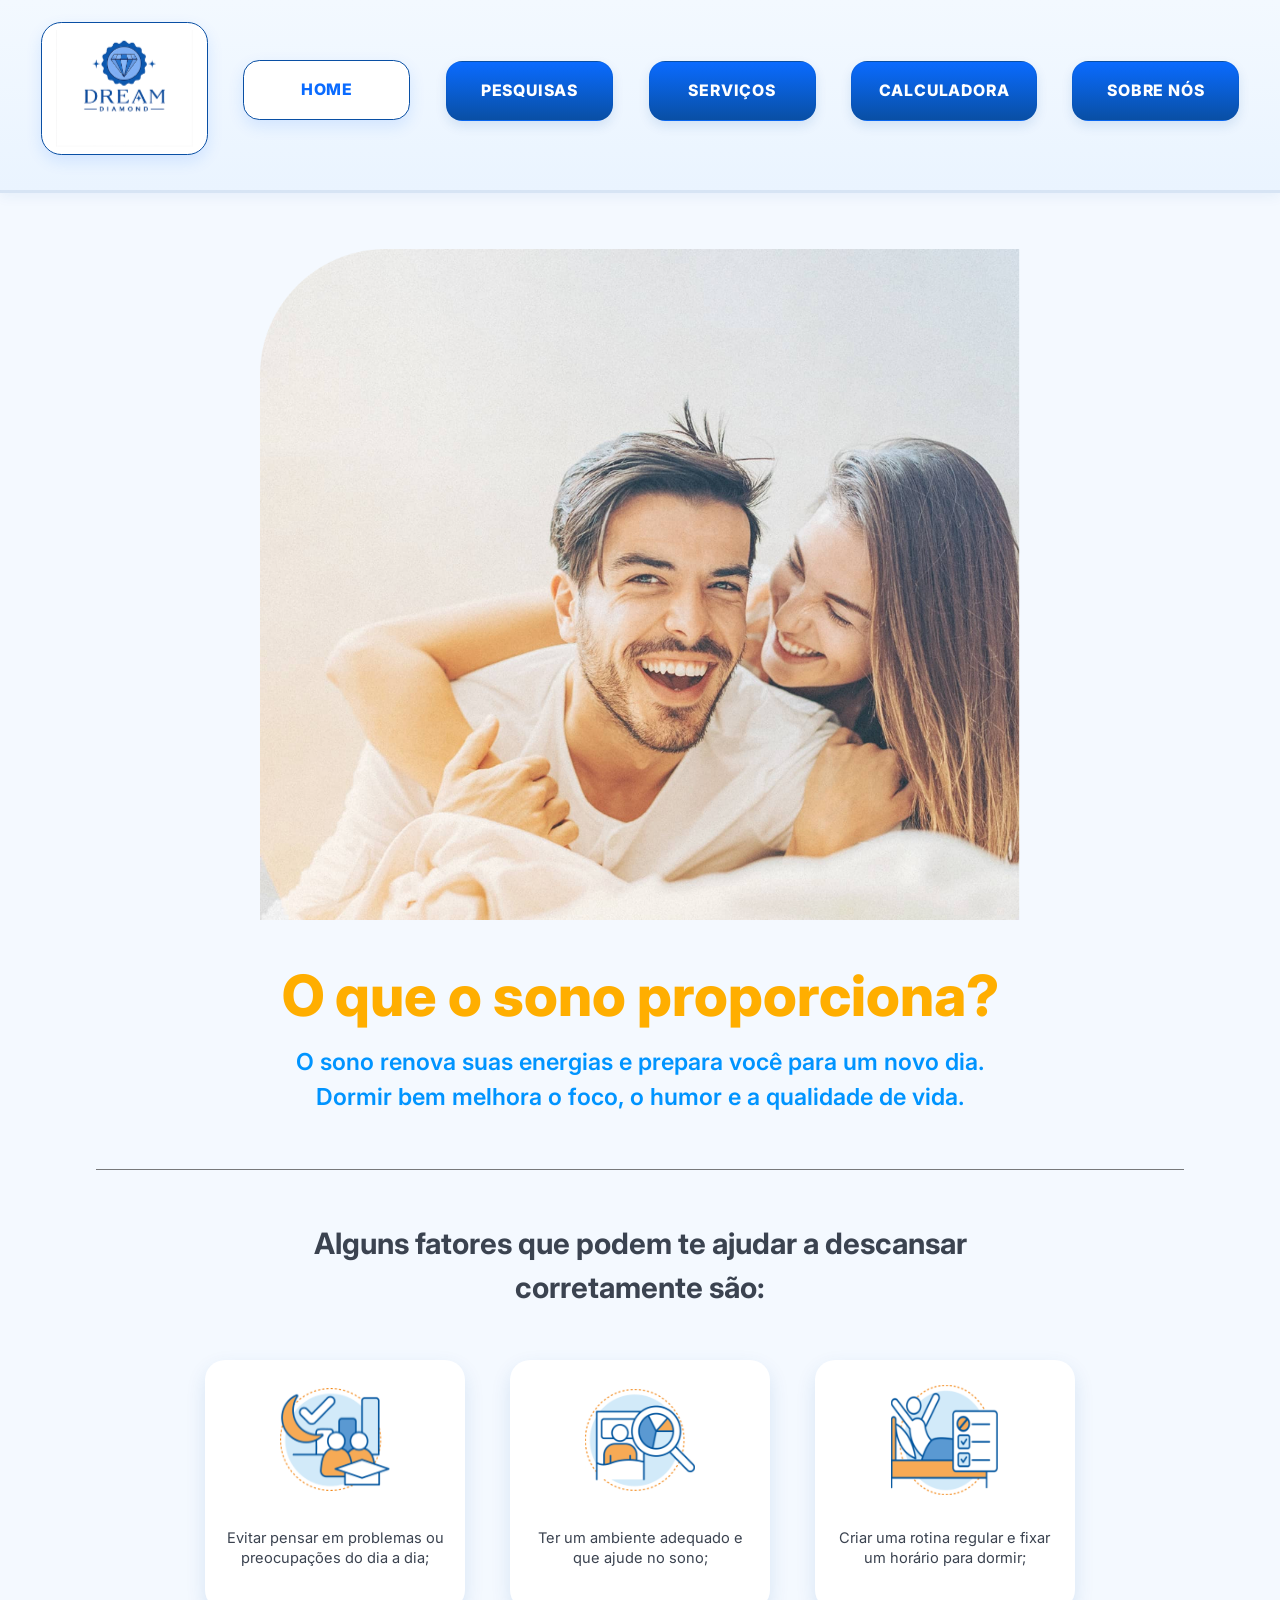
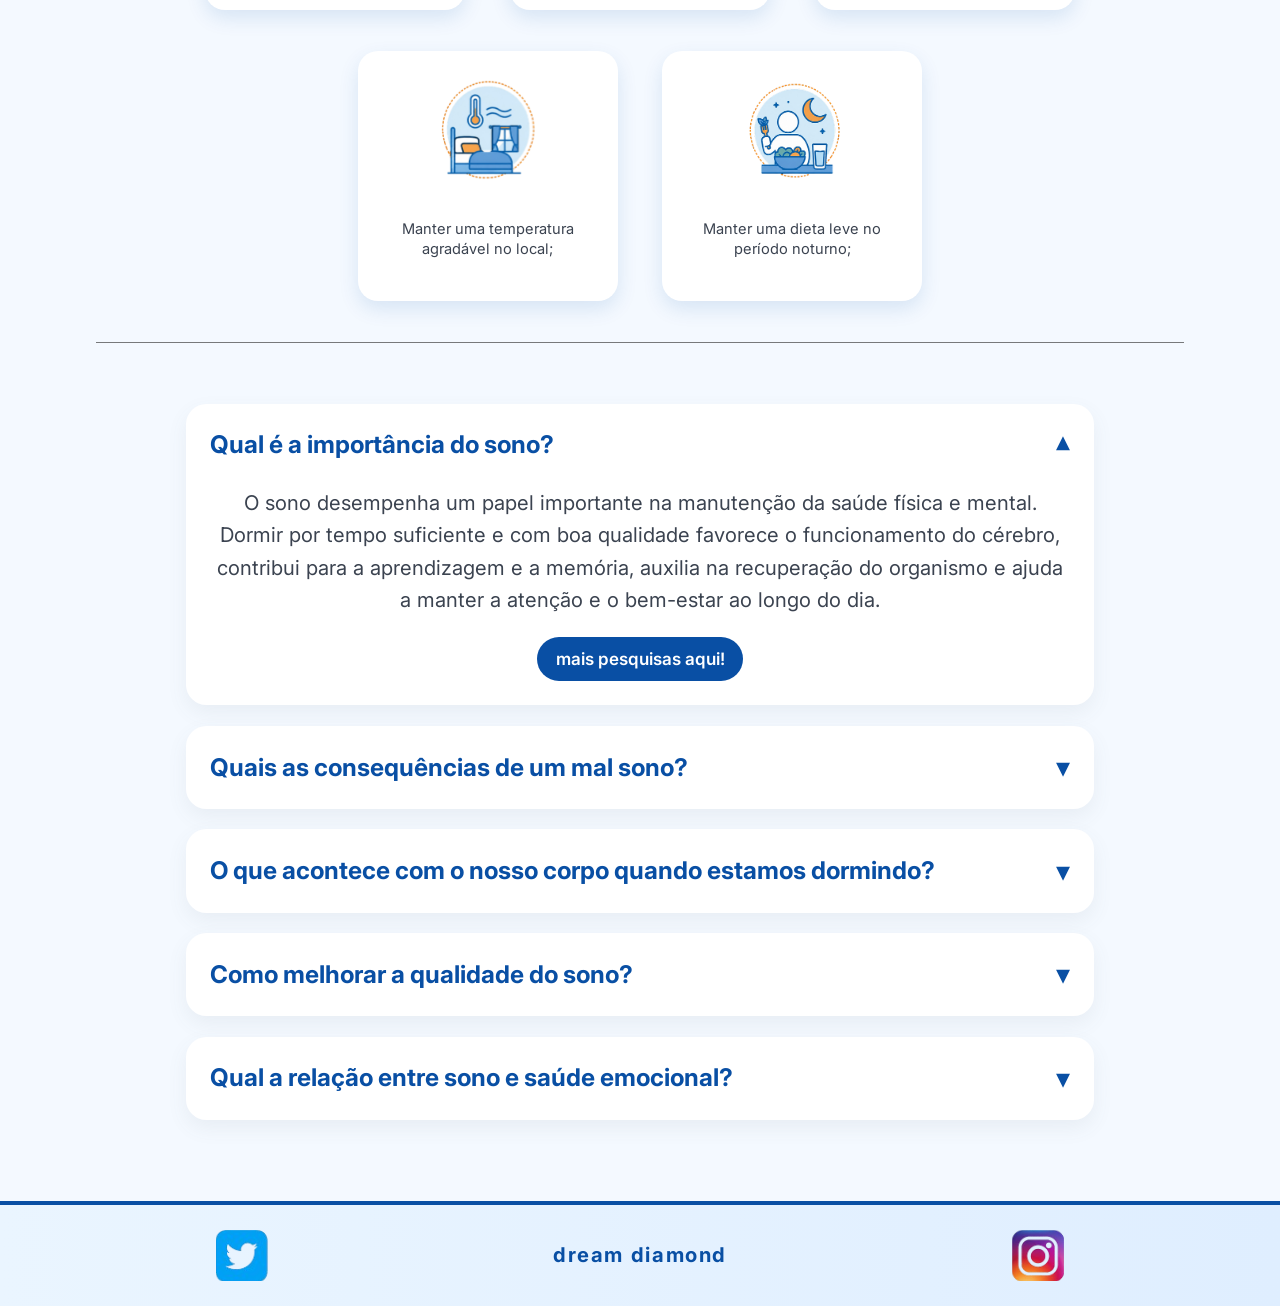
<file: index.html>
<!doctype html>
<html lang="pt-br">
  <head>
    <meta charset="UTF-8">
    <meta name="viewport" content="width=device-width, initial-scale=1.0">
    <title>Dream Diamond | Home</title>
    <link rel="preconnect" href="https://fonts.googleapis.com">
    <link rel="preconnect" href="https://fonts.gstatic.com" crossorigin>
    <link
      href="https://fonts.googleapis.com/css2?family=Inter:wght@400;500;600;700;800;900&display=swap"
      rel="stylesheet"
    >
    <link rel="stylesheet" href="css/reset.css">
    <link rel="stylesheet" href="css/Index.css">
  </head>
  <body>
    <header>
      <nav>
        <ul class="nav-list">
          <li class="logo-item">
            <a href="index.html" class="logo-link">
              <img src="Icones/logo.svg" alt="Logo Dream Diamond">
            </a>
          </li>
          <li><a href="index.html" class="ativo">HOME</a></li>
          <li><a href="pesquisas.html">PESQUISAS</a></li>
          <li><a href="servicos.html">SERVIÇOS</a></li>
          <li><a href="calculadora.html">CALCULADORA</a></li>
          <li><a href="sobreNos.html">SOBRE NÓS</a></li>
        </ul>
      </nav>
    </header>

    <main>
      <section class="banner">
        <div class="banner-content">
          <img src="Imagens/img.home.png" alt="Ilustração relacionada ao sono">
          <h1>O que o sono proporciona?</h1>
          <p>
            O sono renova suas energias e prepara você para um novo dia. Dormir
            bem melhora o foco, o humor e a qualidade de vida.
          </p>
        </div>
      </section>

      <section class="fatores">
        <h2>Alguns fatores que podem te ajudar a descansar corretamente são:</h2>

        <div class="fatores-grid">
          <ul class="div1">
            <li>
              <img src="Icones/home/DT-1.svg" alt="">
              <p>Evitar pensar em problemas ou preocupações do dia a dia;</p>
            </li>
            <li>
              <img src="Icones/home/DT-2.svg" alt="">
              <p>Ter um ambiente adequado e que ajude no sono;</p>
            </li>
            <li>
              <img src="Icones/home/DT-3.svg" alt="">
              <p>Criar uma rotina regular e fixar um horário para dormir;</p>
            </li>
          </ul>

          <ul class="div2">
            <li>
              <img src="Icones/home/DT-4.svg" alt="">
              <p>Manter uma temperatura agradável no local;</p>
            </li>
            <li>
              <img src="Icones/home/DT-5.png" alt="">
              <p>Manter uma dieta leve no período noturno;</p>
            </li>
          </ul>
        </div>
      </section>

      <section class="pesquisas">
        <div class="pesquisa-item active">
          <h2 class="accordion-heading">
            <button class="accordion-toggle" type="button" aria-expanded="true">
              <span class="accordion-title">Qual é a importância do sono?</span>
              <span class="seta" aria-hidden="true">▾</span>
            </button>
          </h2>
          <div class="accordion-content">
            <p>
              O sono desempenha um papel importante na manutenção da saúde física
              e mental. Dormir por tempo suficiente e com boa qualidade favorece o
              funcionamento do cérebro, contribui para a aprendizagem e a memória,
              auxilia na recuperação do organismo e ajuda a manter a atenção e o
              bem-estar ao longo do dia.
            </p>
            <a href="pesquisas.html">mais pesquisas aqui!</a>
          </div>
        </div>

        <div class="pesquisa-item">
          <h2 class="accordion-heading">
            <button class="accordion-toggle" type="button" aria-expanded="false">
              <span class="accordion-title">Quais as consequências de um mal sono?</span>
              <span class="seta" aria-hidden="true">▾</span>
            </button>
          </h2>
          <div class="accordion-content">
            <p>
              A falta de um sono adequado pode afetar a saúde física e mental de
              diversas maneiras. No curto prazo, pode causar sonolência durante o
              dia, dificuldade de concentração, alterações de humor e redução do
              desempenho nas atividades diárias. Quando o problema se torna
              frequente, aumenta o risco de desenvolver doenças como hipertensão,
              diabetes tipo 2, obesidade e problemas cardiovasculares, além de
              comprometer o sistema imunológico.
            </p>
            <a href="pesquisas.html">mais pesquisas aqui!</a>
          </div>
        </div>

        <div class="pesquisa-item">
          <h2 class="accordion-heading">
            <button class="accordion-toggle" type="button" aria-expanded="false">
              <span class="accordion-title">O que acontece com o nosso corpo quando estamos dormindo?</span>
              <span class="seta" aria-hidden="true">▾</span>
            </button>
          </h2>
          <div class="accordion-content">
            <p>
              Durante o sono, o corpo passa por diferentes fases que são
              importantes para a recuperação física e mental. Nas fases mais
              profundas do sono, a frequência cardíaca e a respiração diminuem, os
              músculos relaxam, ocorre a liberação de hormônios, os tecidos são
              reparados e as reservas de energia são restauradas. Já durante o
              sono REM, o cérebro permanece bastante ativo, sendo essa fase
              fundamental para a consolidação da memória, da aprendizagem e do
              processamento das informações adquiridas ao longo do dia.
            </p>
            <a href="pesquisas.html">mais pesquisas aqui!</a>
          </div>
        </div>

        <div class="pesquisa-item">
          <h2 class="accordion-heading">
            <button class="accordion-toggle" type="button" aria-expanded="false">
              <span class="accordion-title">Como melhorar a qualidade do sono?</span>
              <span class="seta" aria-hidden="true">▾</span>
            </button>
          </h2>
          <div class="accordion-content">
            <p>
              Pequenos hábitos diários fazem muita diferença na qualidade do sono.
              Criar uma rotina regular, diminuir o uso de telas antes de dormir,
              manter o ambiente escuro e confortável e evitar cafeína à noite são
              passos simples que ajudam o corpo a descansar melhor e a regular o
              relógio biológico.
            </p>
            <a href="pesquisas.html">mais pesquisas aqui!</a>
          </div>
        </div>

        <div class="pesquisa-item">
          <h2 class="accordion-heading">
            <button class="accordion-toggle" type="button" aria-expanded="false">
              <span class="accordion-title">Qual a relação entre sono e saúde emocional?</span>
              <span class="seta" aria-hidden="true">▾</span>
            </button>
          </h2>
          <div class="accordion-content">
            <p>
              O descanso adequado também influencia diretamente o humor e as
              emoções. Quando o sono é insuficiente, a irritabilidade, a ansiedade e
              a sensação de cansaço aumentam, dificultando o controle emocional e a
              concentração. Já uma boa noite de sono favorece mais equilíbrio,
              estabilidade mental e bem-estar no dia a dia.
            </p>
            <a href="pesquisas.html">mais pesquisas aqui!</a>
          </div>
        </div>
      </section>
    </main>

    <footer>
      <div>
        <ul>
          <li>
            <a href="https://x.com/DreamDiamond_"><img src="Icones/Footer/twitter.svg" alt="twitter"></a>
          </li>
        </ul>
      </div>
      <p>dream diamond</p>
      <div>
        <ul>
          <li>
            <a href="https://www.instagram.com/dream.diamondifc/"><img src="Icones/Footer/instagram.svg" alt="instagram"></a>
          </li>
        </ul>
      </div>
    </footer>

    <script src="index.js"></script>
  </body>
</html>
</file>
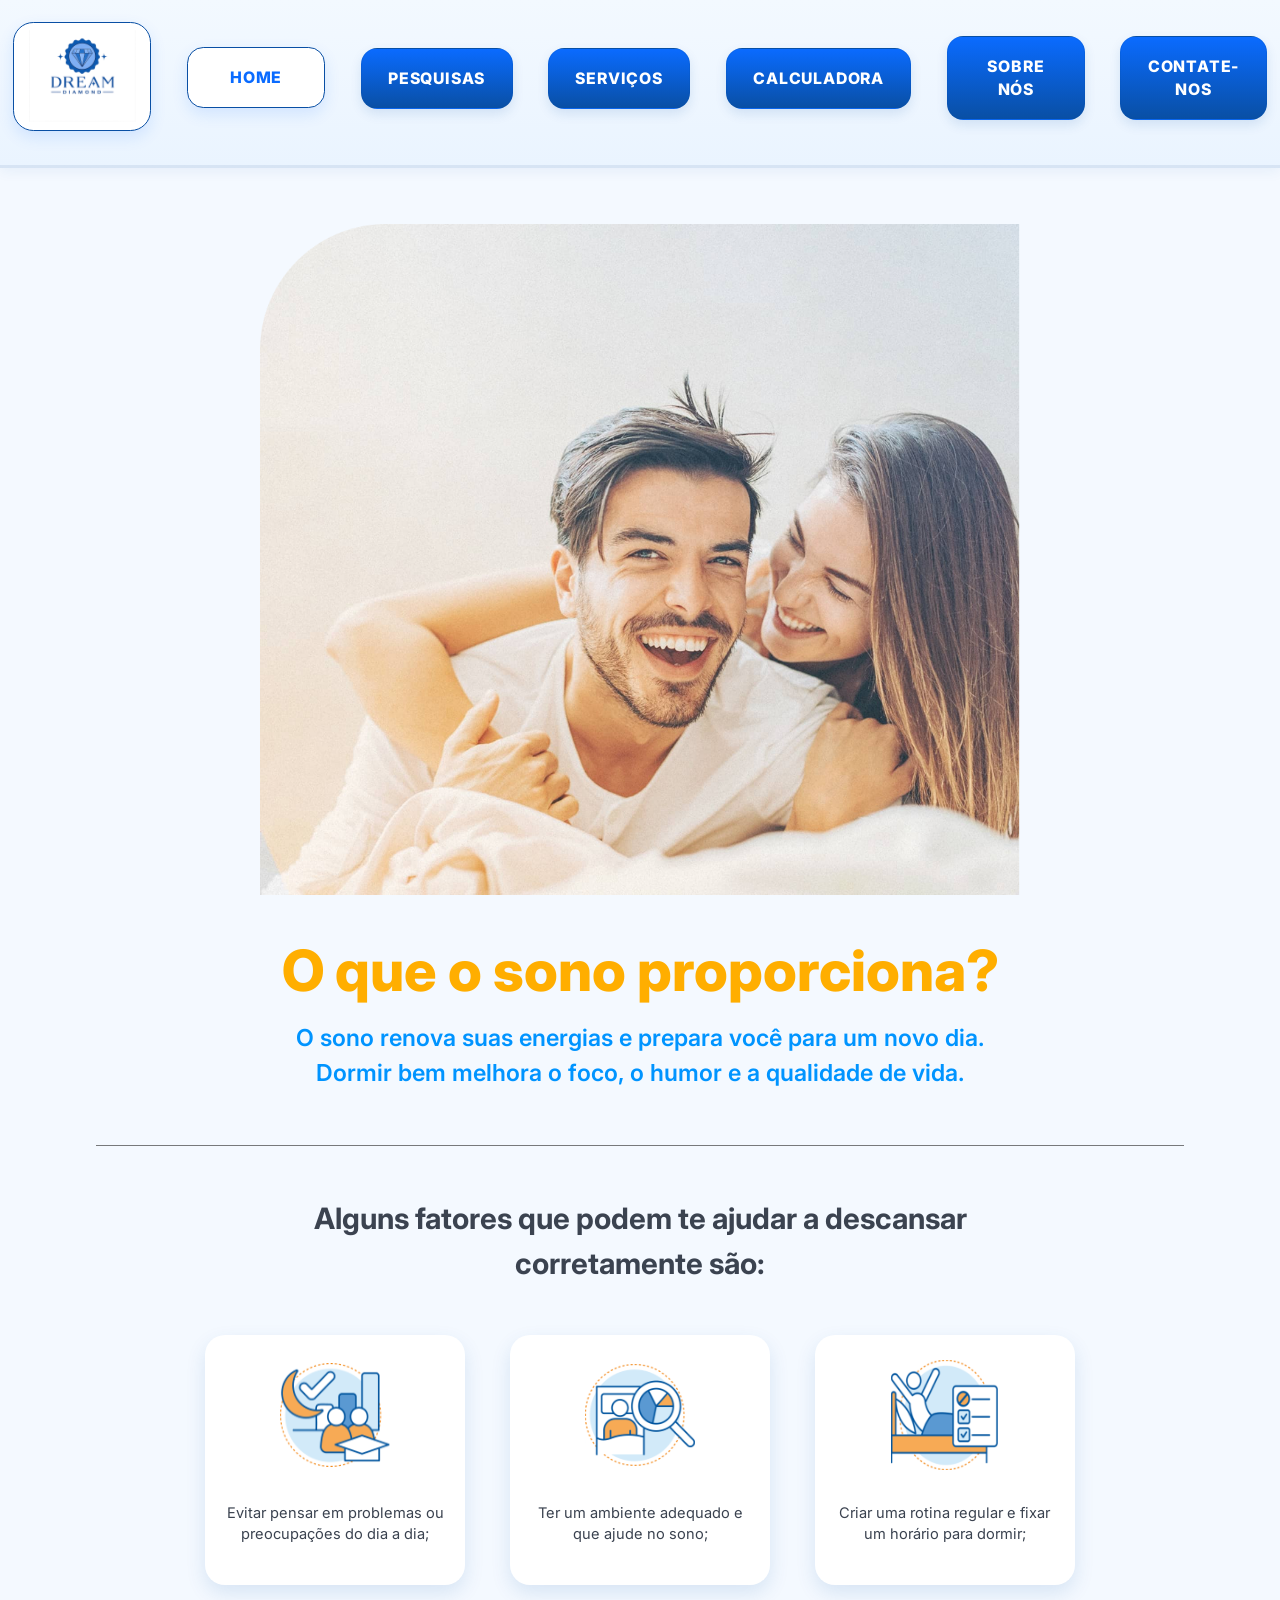
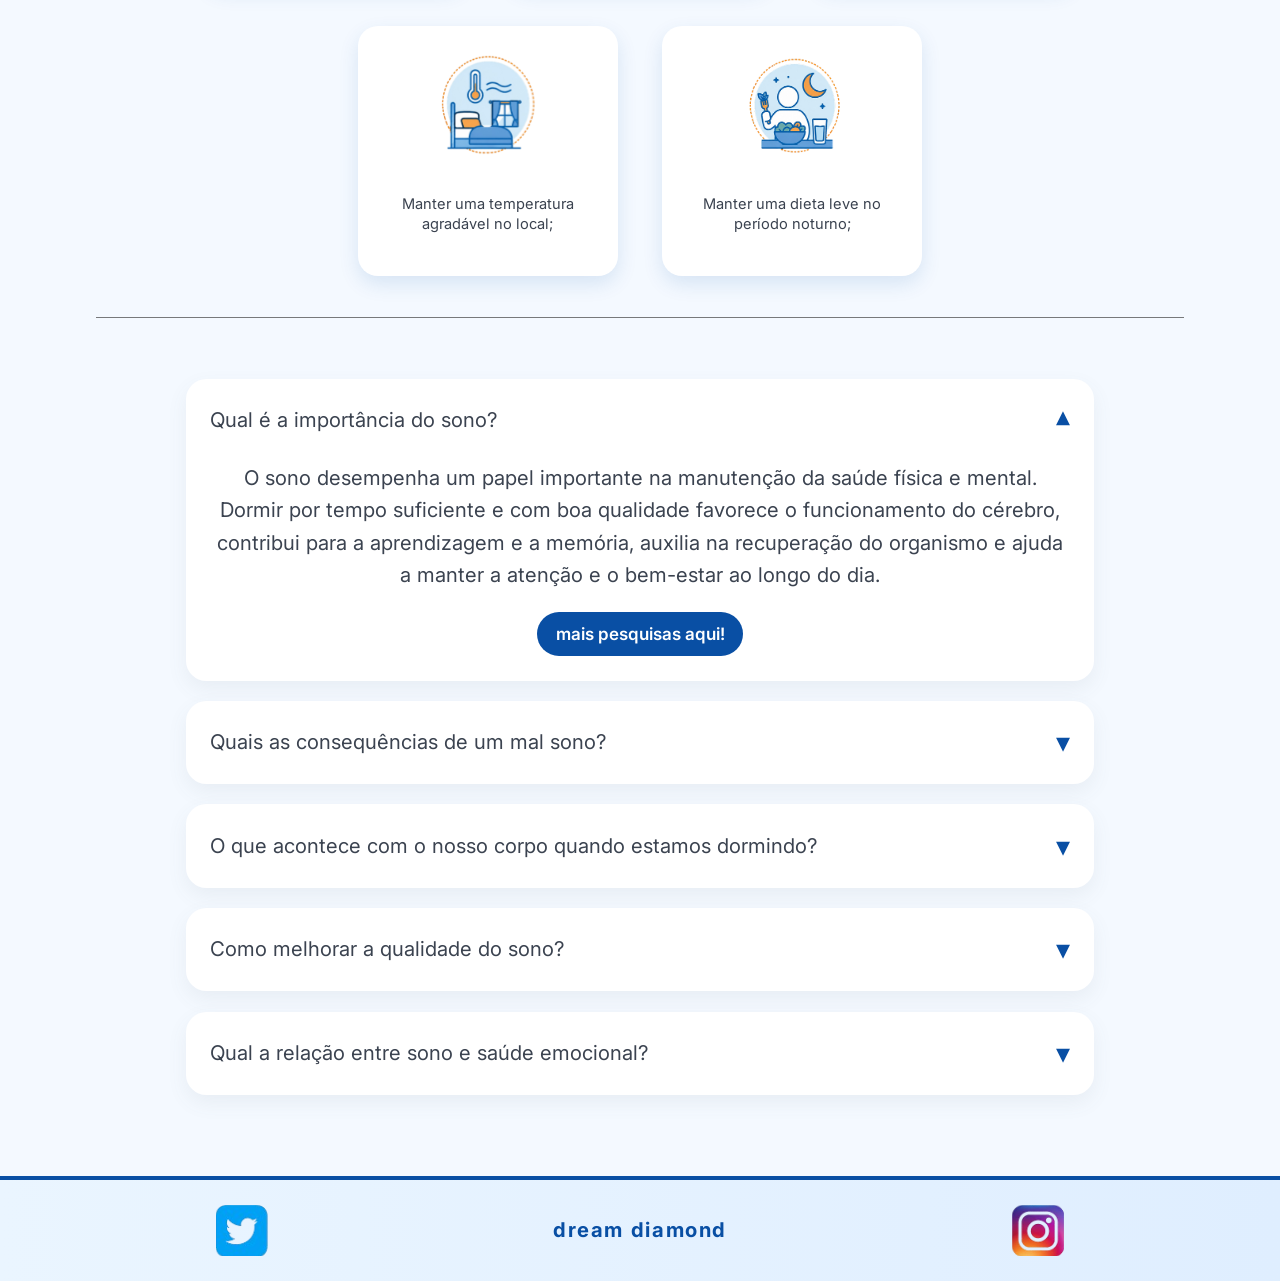
<file: 01-index.html>
<!doctype html>
<html lang="pt-br">
  <head>
    <meta charset="UTF-8" />
    <meta name="viewport" content="width=device-width, initial-scale=1.0" />
    <title>Dream Diamond | Home</title>
    <link rel="preconnect" href="https://fonts.googleapis.com" />
    <link rel="preconnect" href="https://fonts.gstatic.com" crossorigin />
    <link
      href="https://fonts.googleapis.com/css2?family=Inter:wght@400;500;600;700;800;900&display=swap"
      rel="stylesheet"
    />
    <link rel="stylesheet" href="css/1-reset.css" />
    <link rel="stylesheet" href="css/Index.css" />
  </head>
  <body>
    <header>
      <nav>
        <ul class="nav-list">
          <li class="logo-item">
            <a href="01-index.html" class="logo-link">
              <img src="Icones/logo.svg" alt="Logo Dream Diamond" />
            </a>
          </li>
          <li><a href="01-index.html" class="ativo">HOME</a></li>
          <li><a href="02-pesquisas.html">PESQUISAS</a></li>
          <li><a href="03-servicos.html">SERVIÇOS</a></li>
          <li><a href="04-calculadora.html">CALCULADORA</a></li>
          <li><a href="05-sobreNos.html">SOBRE NÓS</a></li>
          <li><a href="06-contatenos.html">CONTATE-NOS</a></li>
        </ul>
      </nav>
    </header>

    <main>
      <section class="banner">
        <div class="banner-content">
          <img src="Imagens/img.home.png" alt="Ilustração relacionada ao sono" />
          <h1>O que o sono proporciona?</h1>
          <p>
            O sono renova suas energias e prepara você para um novo dia. Dormir
            bem melhora o foco, o humor e a qualidade de vida.
          </p>
        </div>
      </section>

      <section class="fatores">
        <h2>Alguns fatores que podem te ajudar a descansar corretamente são:</h2>

        <div class="fatores-grid">
          <ul class="div1">
            <li>
              <img src="Icones/home/DT-1.svg" alt="" />
              <p>Evitar pensar em problemas ou preocupações do dia a dia;</p>
            </li>
            <li>
              <img src="Icones/home/DT-2.svg" alt="" />
              <p>Ter um ambiente adequado e que ajude no sono;</p>
            </li>
            <li>
              <img src="Icones/home/DT-3.svg" alt="" />
              <p>Criar uma rotina regular e fixar um horário para dormir;</p>
            </li>
          </ul>

          <ul class="div2">
            <li>
              <img src="Icones/home/DT-4.svg" alt="" />
              <p>Manter uma temperatura agradável no local;</p>
            </li>
            <li>
              <img src="Icones/home/DT-5.png" alt="" />
              <p>Manter uma dieta leve no período noturno;</p>
            </li>
          </ul>
        </div>
      </section>

      <section class="pesquisas">
        <div class="pesquisa-item active">
          <button class="accordion-toggle" type="button" aria-expanded="true">
            <h2>Qual é a importância do sono?</h2>
            <span class="seta">▾</span>
          </button>
          <div class="accordion-content">
            <p>
              O sono desempenha um papel importante na manutenção da saúde física
              e mental. Dormir por tempo suficiente e com boa qualidade favorece o
              funcionamento do cérebro, contribui para a aprendizagem e a memória,
              auxilia na recuperação do organismo e ajuda a manter a atenção e o
              bem-estar ao longo do dia.
            </p>
            <a href="02-pesquisas.html">mais pesquisas aqui!</a>
          </div>
        </div>

        <div class="pesquisa-item">
          <button class="accordion-toggle" type="button" aria-expanded="false">
            <h2>Quais as consequências de um mal sono?</h2>
            <span class="seta">▾</span>
          </button>
          <div class="accordion-content">
            <p>
              A falta de um sono adequado pode afetar a saúde física e mental de
              diversas maneiras. No curto prazo, pode causar sonolência durante o
              dia, dificuldade de concentração, alterações de humor e redução do
              desempenho nas atividades diárias. Quando o problema se torna
              frequente, aumenta o risco de desenvolver doenças como hipertensão,
              diabetes tipo 2, obesidade e problemas cardiovasculares, além de
              comprometer o sistema imunológico.
            </p>
            <a href="02-pesquisas.html">mais pesquisas aqui!</a>
          </div>
        </div>

        <div class="pesquisa-item">
          <button class="accordion-toggle" type="button" aria-expanded="false">
            <h2>O que acontece com o nosso corpo quando estamos dormindo?</h2>
            <span class="seta">▾</span>
          </button>
          <div class="accordion-content">
            <p>
              Durante o sono, o corpo passa por diferentes fases que são
              importantes para a recuperação física e mental. Nas fases mais
              profundas do sono, a frequência cardíaca e a respiração diminuem, os
              músculos relaxam, ocorre a liberação de hormônios, os tecidos são
              reparados e as reservas de energia são restauradas. Já durante o
              sono REM, o cérebro permanece bastante ativo, sendo essa fase
              fundamental para a consolidação da memória, da aprendizagem e do
              processamento das informações adquiridas ao longo do dia.
            </p>
            <a href="02-pesquisas.html">mais pesquisas aqui!</a>
          </div>
        </div>

        <div class="pesquisa-item">
          <button class="accordion-toggle" type="button" aria-expanded="false">
            <h2>Como melhorar a qualidade do sono?</h2>
            <span class="seta">▾</span>
          </button>
          <div class="accordion-content">
            <p>
              Pequenos hábitos diários fazem muita diferença na qualidade do sono.
              Criar uma rotina regular, diminuir o uso de telas antes de dormir,
              manter o ambiente escuro e confortável e evitar cafeína à noite são
              passos simples que ajudam o corpo a descansar melhor e a regular o
              relógio biológico.
            </p>
            <a href="02-pesquisas.html">mais pesquisas aqui!</a>
          </div>
        </div>

        <div class="pesquisa-item">
          <button class="accordion-toggle" type="button" aria-expanded="false">
            <h2>Qual a relação entre sono e saúde emocional?</h2>
            <span class="seta">▾</span>
          </button>
          <div class="accordion-content">
            <p>
              O descanso adequado também influencia diretamente o humor e as
              emoções. Quando o sono é insuficiente, a irritabilidade, a ansiedade e
              a sensação de cansaço aumentam, dificultando o controle emocional e a
              concentração. Já uma boa noite de sono favorece mais equilíbrio,
              estabilidade mental e bem-estar no dia a dia.
            </p>
            <a href="02-pesquisas.html">mais pesquisas aqui!</a>
          </div>
        </div>
      </section>
    </main>

    <footer>
      <div>
        <ul>
          <li>
            <a href="#"><img src="Icones/Footer/twitter.svg" alt="twitter" /></a>
          </li>
        </ul>
      </div>
      <p>dream diamond</p>
      <div>
        <ul>
          <li>
            <a href="#"><img src="Icones/Footer/instagram.svg" alt="instagram" /></a>
          </li>
        </ul>
      </div>
    </footer>

    <script src="index.js"></script>
  </body>
</html>
</file>
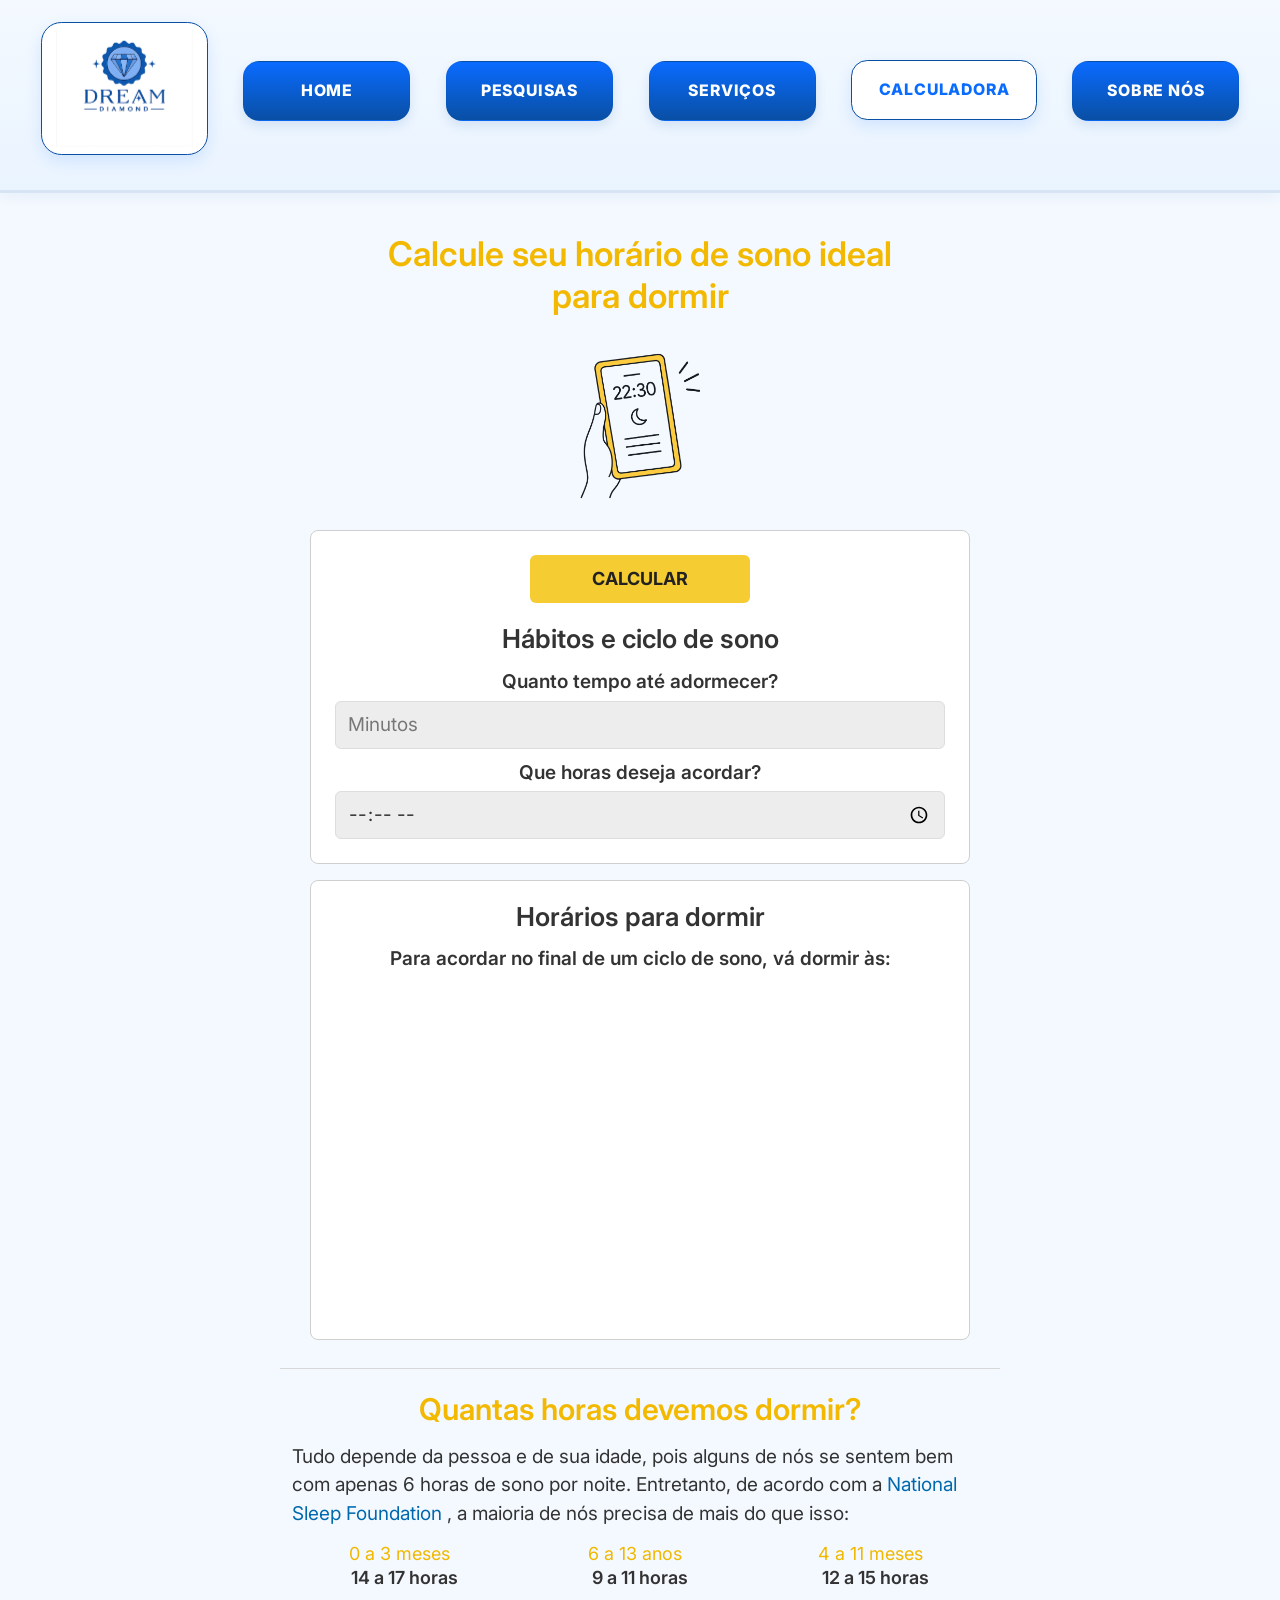
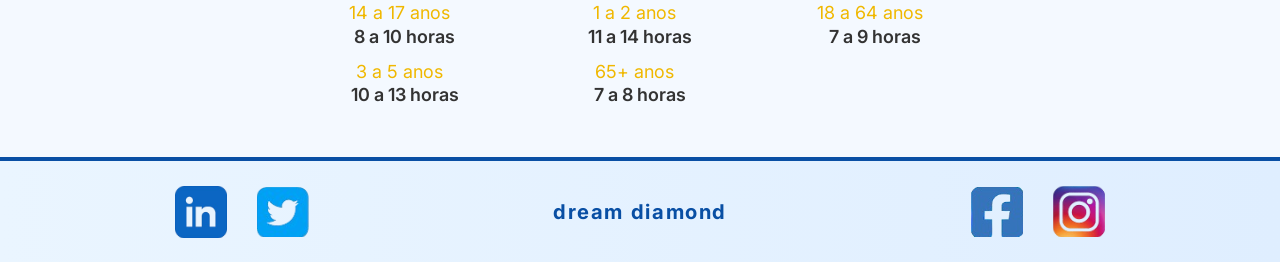
<file: calculadora.html>
<!DOCTYPE html>
<html lang="pt-br">
<head>
    <meta charset="UTF-8">
    <meta name="viewport" content="width=device-width, initial-scale=1.0">
    <title>Calculadora</title>
    <link rel="stylesheet" href="css/reset.css">
    <link rel="stylesheet" href="css/calculadora.css">
    <link rel="preconnect" href="https://fonts.googleapis.com">
    <link rel="preconnect" href="https://fonts.gstatic.com" crossorigin>
    <link href="https://fonts.googleapis.com/css2?family=Inter:ital,opsz,wght@0,14..32,100..900;1,14..32,100..900&display=swap" rel="stylesheet">

</head>
<body>
     <header>
      <nav>
        <ul class="nav-list">
          <li class="logo-item">
            <a href="index.html" class="logo-link">
              <img src="Icones/logo.svg" alt="Logo Dream Diamond" />
            </a>
          </li>
          <li><a href="index.html" >HOME</a></li>
          <li><a href="pesquisas.html" >PESQUISAS</a></li>
          <li><a href="servicos.html">SERVIÇOS</a></li>
          <li><a href="calculadora.html"class="ativo">CALCULADORA</a></li>
          <li><a href="sobreNos.html">SOBRE NÓS</a></li>
      </nav>
    </header>
    <main>
        <section class="banner">
        <h1>
            Calcule seu horário de sono ideal para dormir
        </h1>
        <h2>
            <img src="Imagens/Calculadora/celular.png" alt="">
        </h2>
        </section>
        <section class="calcu">
            <div>
                <div>
                    <a href="#" id="calcular">CALCULAR</a>
                </div>
                <h1>Hábitos e ciclo de sono</h1>
                <h2>Quanto tempo até adormecer?</h2>
                <input type="number" name="ate" id="ate" min="0" placeholder="Minutos">
                <h2>Que horas deseja acordar?</h2>
                <input type="time" min="00:00" max="23:59" step="60"  id="horaAcordar" required>
            </div>
            <div>
                <h1>Horários para dormir</h1>
                <h2>Para acordar no final de um ciclo de sono, vá dormir às:</h2>
                <textarea id="resultadoSono" readonly rows="8"></textarea>
            </div>
        </section>
        <section class="devemos">
            <h1>
                Quantas horas devemos dormir?
            </h1>
            <p>
                Tudo depende da pessoa e de sua idade, pois alguns de nós se sentem bem com apenas 6 horas de sono por noite. Entretanto, de acordo com a <a href="https://www.bbc.com/portuguese/noticias/2015/02/150210_sono_idade_lgb">National Sleep Foundation</a> , a maioria de nós precisa de mais do que isso:

            </p>
            <ul>
                  <li>
                    0 a 3 meses  <span>14 a 17 horas</span>
                </li>
                <li>
                    6 a 13 anos  <span>9 a 11 horas</span>
                </li>
                <li>
                   4 a 11 meses  <span>12 a 15 horas</span>
                </li>
                <li>
                    14 a 17 anos  <span>8 a 10 horas</span>
                </li>
                <li>
                    1 a 2 anos  <span>11 a 14 horas</span>
                </li>
                <li>
                    18 a 64 anos  <span>7 a 9 horas</span>
                </li>
                <li>
                    3 a 5 anos  <span>10 a 13 horas</span>
                </li>        
                <li>
                    65+ anos  <span>7 a 8 horas</span>
                </li>
            </ul>

        </section>
    </main>
    <footer>
      <div>
        <ul>
          <li>
            <a href="#"><img src="Icones/Footer/linkedin.svg" alt="linkedin" /></a>
          </li>
          <li>
            <a href="#"><img src="Icones/Footer/twitter.svg" alt="twitter" /></a>
          </li>
        </ul>
      </div>
      <p>dream diamond</p>
      <div>
        <ul>
          <li>
            <a href="#"><img src="Icones/Footer/facebook.svg" alt="facebook" /></a>
          </li>
          <li>
            <a href="#"><img src="Icones/Footer/instagram.svg" alt="instagram" /></a>
          </li>
        </ul>
      </div>
    </footer>


<script>
document.addEventListener("DOMContentLoaded", function () {
    const botao = document.getElementById("calcular");
    const tempoInput = document.getElementById("ate");
    const acordarInput = document.getElementById("horaAcordar");
    const resultado = document.getElementById("resultadoSono");

    function calcularSono() {
        const tempoAdormecer = Number(tempoInput.value);
        const horaAcordar = acordarInput.value;

        if (tempoInput.value === "" || horaAcordar === "") {
            resultado.value = "Preencha os dois campos.";
            return;
        }

        const [hora, minuto] = horaAcordar.split(":").map(Number);
        const acordar = hora * 60 + minuto;
        const linhas = [];

        for (let ciclos = 6; ciclos >= 1; ciclos--) {
            const sono = ciclos * 90;
            let dormir = acordar - sono - tempoAdormecer;
            dormir = ((dormir % 1440) + 1440) % 1440;

            const h = Math.floor(dormir / 60);
            const m = dormir % 60;
            const periodo = h >= 12 ? "PM" : "AM";
            const h12 = h % 12 || 12;
            const mm = String(m).padStart(2, "0");

            const horas = Math.floor(sono / 60);
            const minutos = sono % 60;
            const duracao = minutos === 0 ? `${horas}h de sono` : `${horas}h ${minutos}m de sono`;

            let recomendacao = "";
            if (ciclos === 6) recomendacao = " - recomendado para pessoas que dormem muito tempo";
            if (ciclos === 5) recomendacao = " - recomendado para pessoas com sono médio";
            if (ciclos === 4) recomendacao = " - recomendado para pessoas que dormem pouco";

            linhas.push(`${h12}:${mm} ${periodo} (${ciclos} ${ciclos === 1 ? "ciclo" : "ciclos"}, ${duracao})${recomendacao}`);
        }

        resultado.value = linhas.join("\n\n");
    }

    botao.addEventListener("click", function (e) {
        e.preventDefault();
        calcularSono();
    });
});
</script>

</body>
</html>
</file>
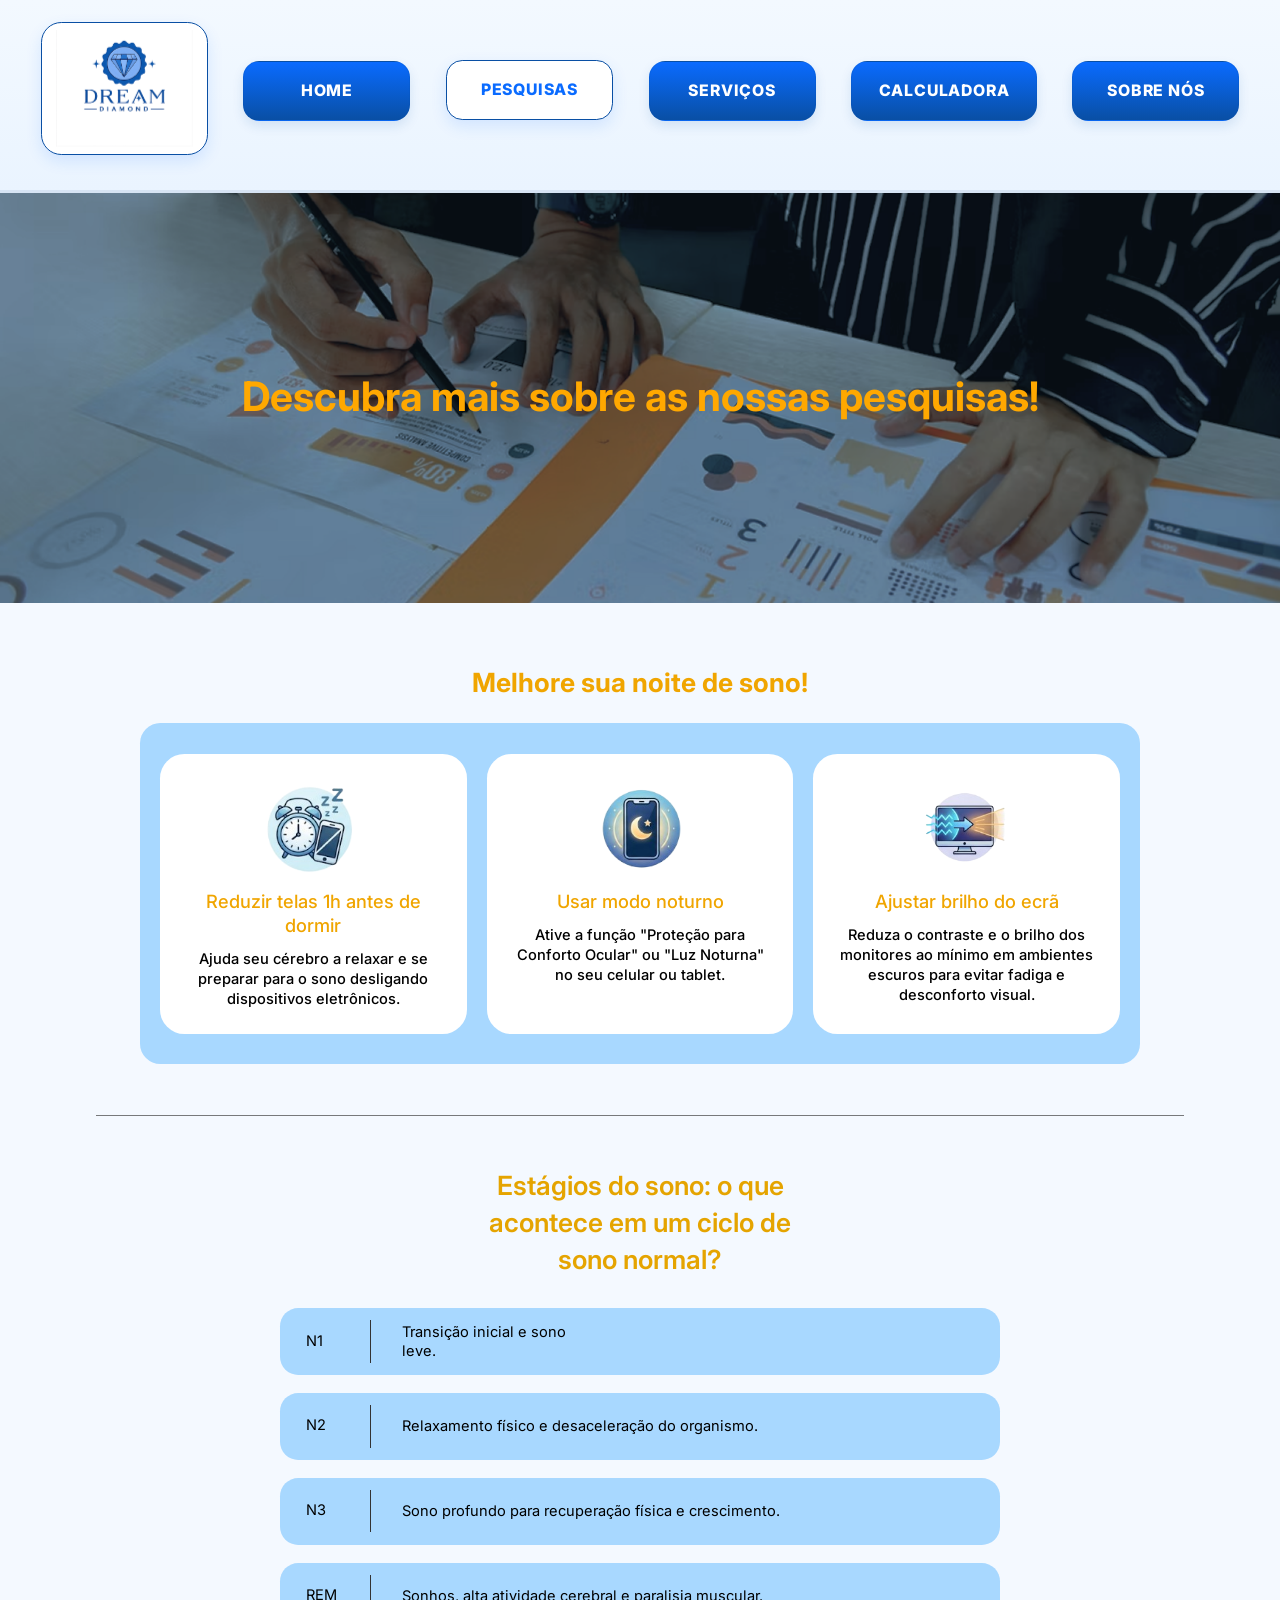
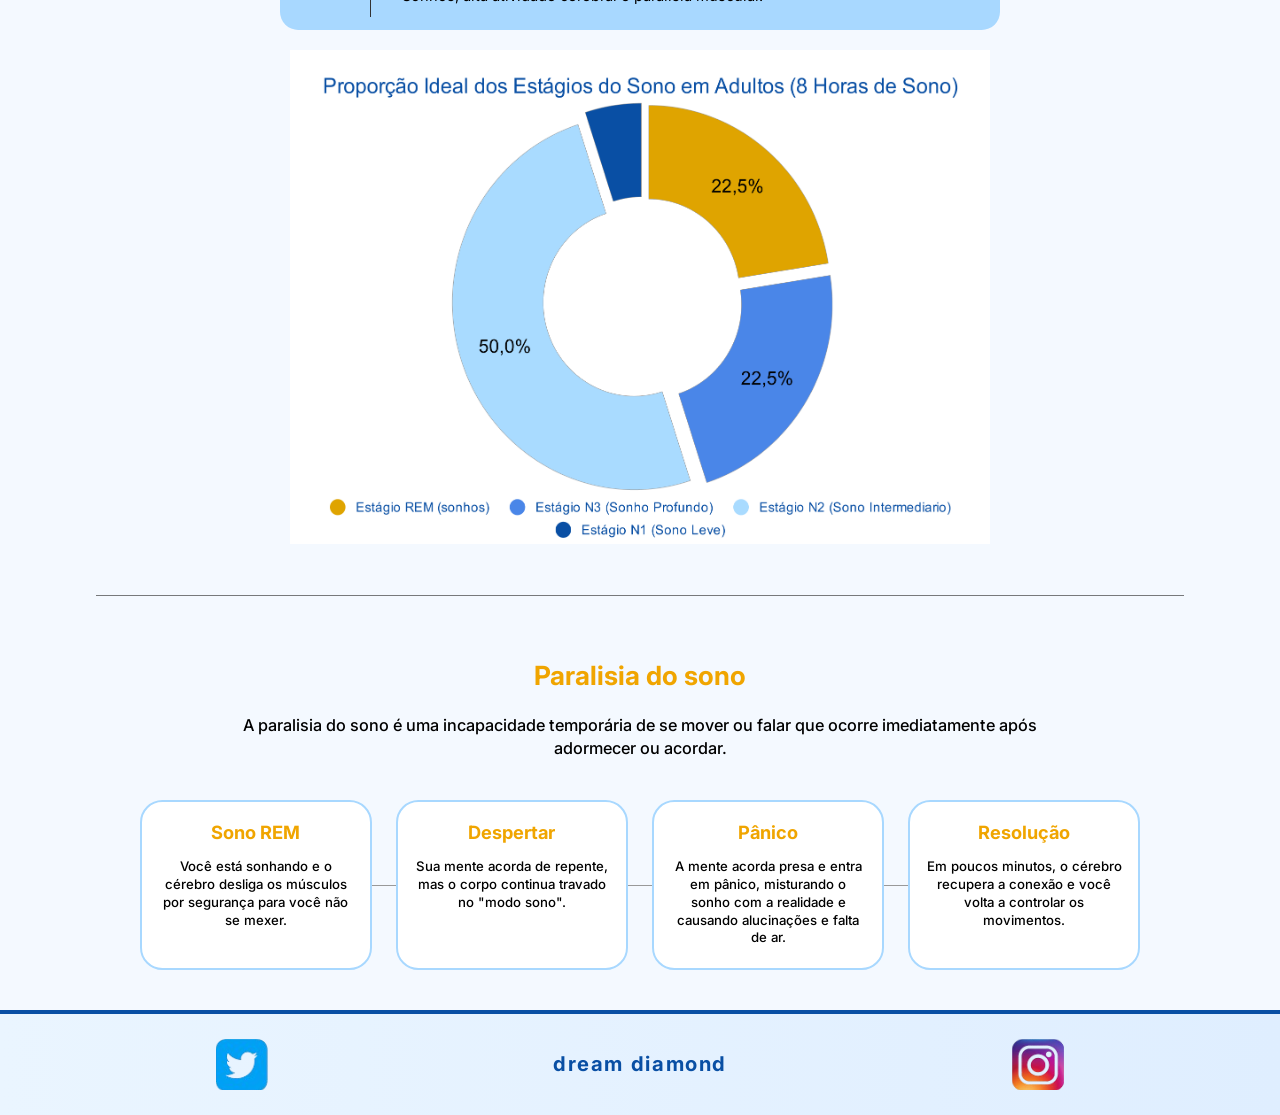
<file: pesquisas.html>
<!DOCTYPE html>
<html lang="pt-br">
<head>
    <meta charset="UTF-8">
    <meta name="viewport" content="width=device-width, initial-scale=1.0">
    <title>Pesquisas - Dream Diamond</title>
    <link rel="stylesheet" href="css/reset.css">
    <link rel="stylesheet" href="css/Pesquisas.css">
    <link rel="preconnect" href="https://fonts.googleapis.com">
    <link rel="preconnect" href="https://fonts.gstatic.com" crossorigin>
    <link href="https://fonts.googleapis.com/css2?family=Inter:ital,opsz,wght@0,14..32,100..900;1,14..32,100..900&display=swap" rel="stylesheet">
</head>
<body>
    <header>
      <nav>
        <ul class="nav-list">
          <li class="logo-item">
            <a href="index.html" class="logo-link">
              <img src="Icones/logo.svg" alt="Logo Dream Diamond" />
            </a>
          </li>
          <li><a href="index.html" >HOME</a></li>
          <li><a href="pesquisas.html" class="ativo">PESQUISAS</a></li>
          <li><a href="servicos.html">SERVIÇOS</a></li>
          <li><a href="calculadora.html">CALCULADORA</a></li>
          <li><a href="sobreNos.html">SOBRE NÓS</a></li>
        </ul>
      </nav>
    </header>

    <main>
        <section class="pesquisas">
            <h1>
                Descubra mais sobre as nossas pesquisas!
            </h1>
        </section>

        <section class="melhore">
            <h2>Melhore sua noite de sono!</h2>
            <ul>
                <li>
                    <div class="card1">
                        <img src="Imagens/Pesquisas/imgs pesquisa/image-removebg-preview (7).png" alt="icone despertador">
                        <h3>
                            Reduzir telas 1h antes de dormir
                        </h3>
                        <p>
                            Ajuda seu cérebro a relaxar e se preparar para o sono desligando dispositivos eletrônicos.
                        </p>
                    </div>
                </li>
                <li>
                    <div class="card2">
                        <img src="Imagens/Pesquisas/imgs pesquisa/image-removebg-preview.png" alt="icone celular">
                        <h3>
                            Usar modo noturno
                        </h3>
                        <p>
                            Ative a função "Proteção para Conforto Ocular" ou "Luz Noturna" no seu celular ou tablet.
                        </p>
                    </div>
                </li>
                <li>
                    <div class="card3">
                        <img src="Imagens/Pesquisas/imgs pesquisa/image-removebg-preview (1).png" alt="icone monitor">
                        <h3>
                            Ajustar brilho do ecrã
                        </h3>
                        <p>
                            Reduza o contraste e o brilho dos monitores ao mínimo em ambientes escuros para evitar fadiga e desconforto visual.
                        </p>
                    </div>
                </li>
            </ul>
        </section>

        <section class="divisor"></section>

        <section class="estagios">
            <h2>
                Estágios do sono: o que<br>acontece em um ciclo de<br>sono normal?
            </h2>
            <ul>
                <li>
                    <span class="title">N1</span>
                    <p>Transição inicial e sono<br>leve.</p>
                </li>
                <li>
                    <span class="title">N2</span>
                    <p>
                        Relaxamento físico e desaceleração do organismo.
                    </p>
                </li>
                <li>
                    <span class="title">N3</span>
                    <p>
                        Sono profundo para recuperação física e crescimento.
                    </p>
                </li>
                <li>
                    <span class="title">REM</span>
                    <p>
                        Sonhos, alta atividade cerebral e paralisia muscular.
                    </p>
                </li>
            </ul>
            <img src="Imagens/Proporção Ideal dos Estágios do Sono em Adultos (8 Horas de Sono) 5.png" alt="grafico Proporcao">
        </section>

        <section class="divisor"></section>

        <section class="paralisia">
            <h2>Paralisia do sono</h2>
            <p>
                A paralisia do sono é uma incapacidade temporária de se mover ou falar que ocorre imediatamente após adormecer ou acordar.
            </p>
            <ol>
                <li>
                    <h3>
                        Sono REM
                    </h3>
                    <p>
                        Você está sonhando e o cérebro desliga os músculos por segurança para você não se mexer.
                    </p>
                </li>
                <li>
                    <h3>
                        Despertar
                    </h3>
                    <p>
                        Sua mente acorda de repente, mas o corpo continua travado no "modo sono".
                    </p>
                </li>
                <li>
                    <h3>
                        Pânico
                    </h3>
                    <p>
                        A mente acorda presa e entra em pânico, misturando o sonho com a realidade e causando alucinações e falta de ar.
                    </p>
                </li>
                <li>
                    <h3>
                        Resolução
                    </h3>
                    <p>
                        Em poucos minutos, o cérebro recupera a conexão e você volta a controlar os movimentos.
                    </p>
                </li>
            </ol>
        </section>
    </main>

    <footer>
      <div>
        <ul>
          <li>
            <a href="https://x.com/DreamDiamond_"><img src="Icones/Footer/twitter.svg" alt="twitter"></a>
          </li>
        </ul>
      </div>
      <p>dream diamond</p>
      <div>
        <ul>
          <li>
            <a href="https://www.instagram.com/dream.diamondifc/"><img src="Icones/Footer/instagram.svg" alt="instagram"></a>
          </li>
        </ul>
      </div>
    </footer>
</body>
</html>
</file>
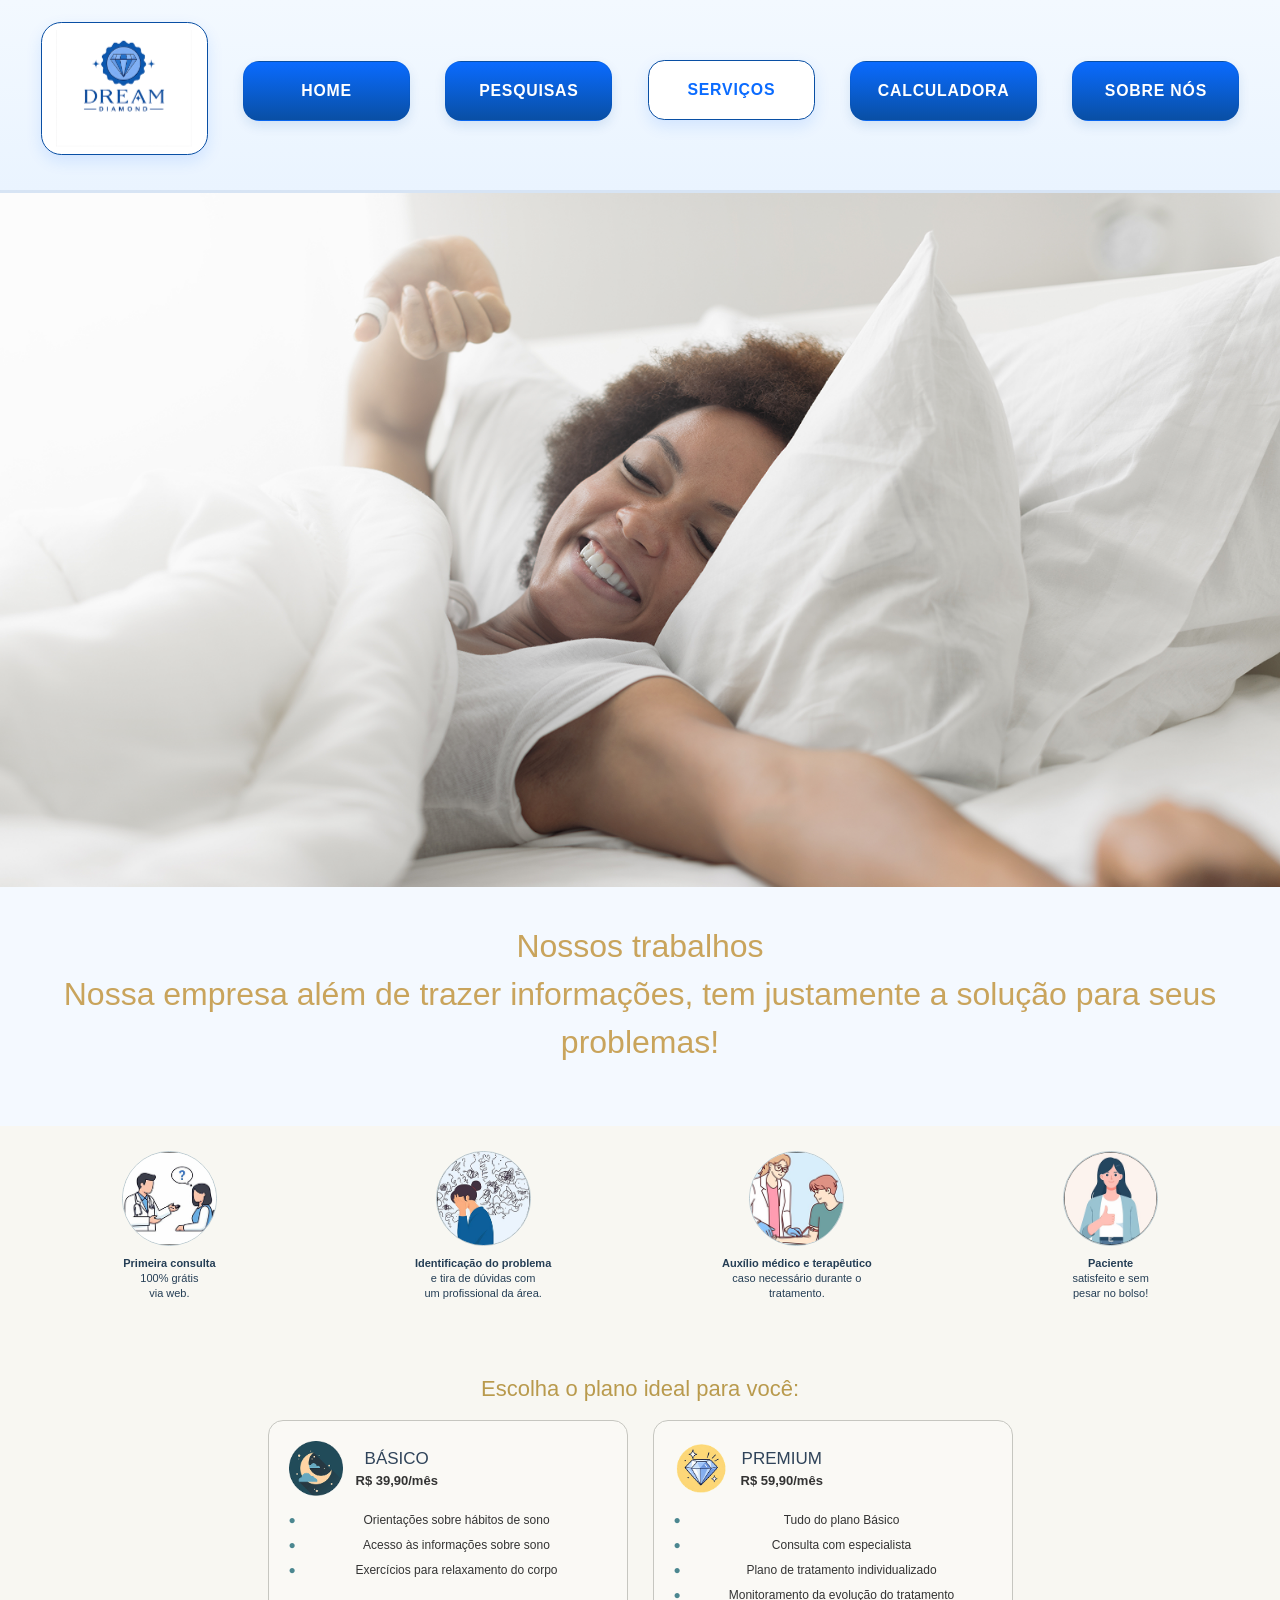
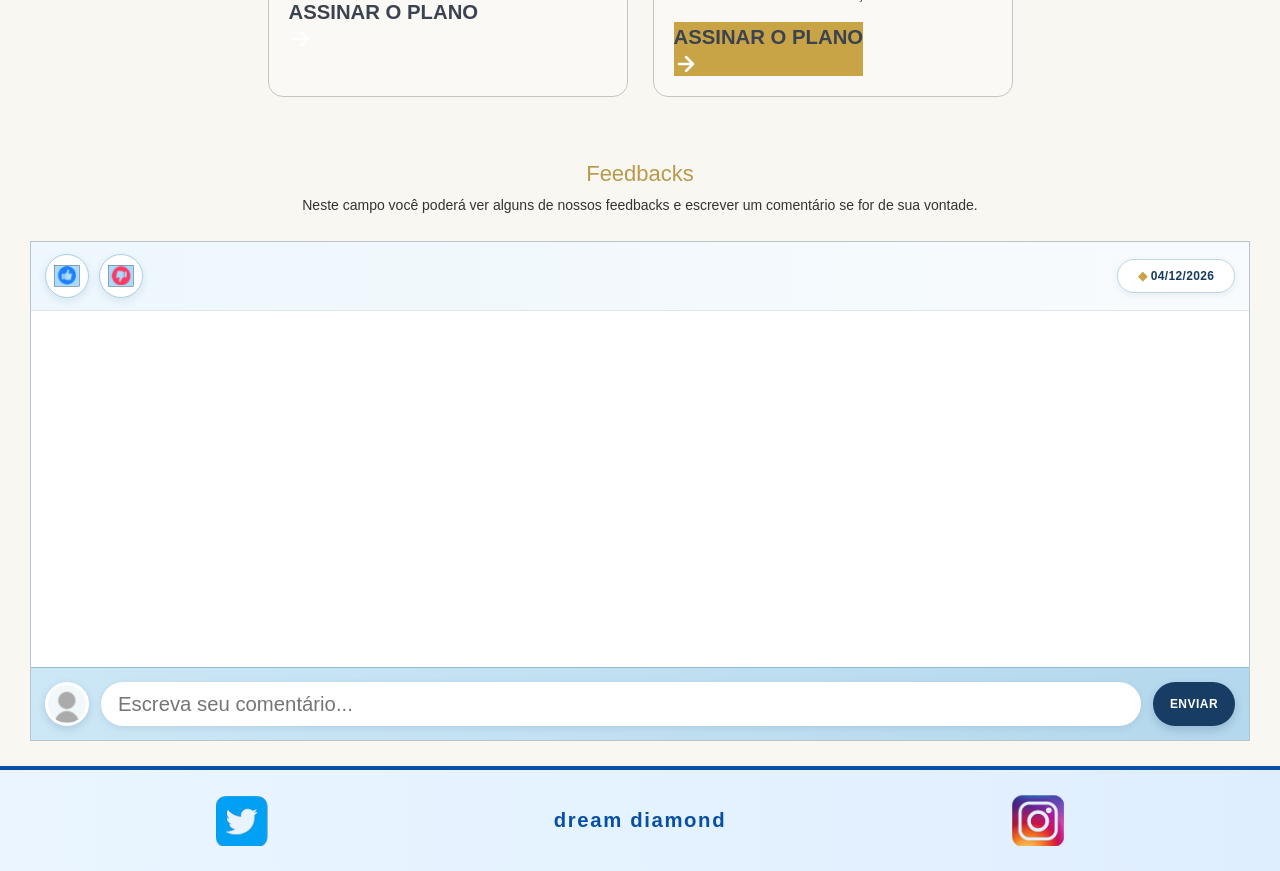
<file: servicos.html>
<!DOCTYPE html>
<html lang="pt-br">

<head>
<meta charset="UTF-8">
<meta name="viewport" content="width=device-width, initial-scale=1.0">

<title>Serviços-Dream Diamond</title>

<link rel="stylesheet" href="css/reset.css">
<link rel="stylesheet" href="css/Servicos.css">
<script src="servicos.js" defer></script>
</head>

<body>

</div>
<header>
      <nav>
        <ul class="nav-list">
          <li class="logo-item">
            <a href="index.html" class="logo-link">
              <img src="Icones/logo.svg" alt="Logo Dream Diamond" />
            </a>
          </li>
          <li><a href="index.html" >HOME</a></li>
          <li><a href="pesquisas.html">PESQUISAS</a></li>
          <li><a href="servicos.html" class="ativo">SERVIÇOS</a></li>
          <li><a href="calculadora.html">CALCULADORA</a></li>
          <li><a href="sobreNos.html" >SOBRE NÓS</a></li>
        </ul>
      </nav>
    </header>
<main>

<!-- BANNER -->
<class="banner">
<img src="Imagens/Servicos/banner.png" alt="Nossos trabalhos">

<div class="banner-text">
<h2>Nossos trabalhos</h2>

<p>
Nossa empresa além de trazer informações,
tem justamente a solução para seus problemas!
</p>
</div>
 <section class="etapas">

 
<!-- PRIMEIRA ETAPA -->
<article class="etapa">

<div class="imagem-etapa">
<img src="Imagens/Servicos/doutor-paciente.png"
alt="Primeira consulta">
</div>

<p>
<strong>Primeira consulta</strong><br>
100% grátis<br>
via web.
</p>

</article>


<!-- SEGUNDA ETAPA -->
<article class="etapa">

<div class="imagem-etapa">
<img src="Imagens/Servicos/mulher-confusa.png"
alt="Identificação do problema">
</div>

<p>
<strong>Identificação do problema</strong><br>
e tira de dúvidas com<br>
um profissional da área.
</p>

</article>


<!-- TERCEIRA ETAPA -->
<article class="etapa">

<div class="imagem-etapa">
<img src="Imagens/Servicos/doutora.png"
alt="Auxílio médico">
</div>

<p>
<strong>Auxílio médico e terapêutico</strong><br>
caso necessário durante o<br>
tratamento.
</p>

</article>


<!-- QUARTA ETAPA -->
<article class="etapa">

<div class="imagem-etapa">
<img src="Imagens/Servicos/mulher-ok.png"
alt="Paciente satisfeito">
</div>

<p>
<strong>Paciente</strong><br>
satisfeito e sem<br>
pesar no bolso!
</p>

</article>

</section>


<!-- PLANOS -->
<section class="planos">

<h2>Escolha o plano ideal para você:</h2>

<div class="container-planos">


<!-- PLANO BÁSICO -->
<article class="card-plano">

<div class="cabecalho-plano">

<img src="Imagens/Servicos/lua.png"
alt="Ícone do plano básico">

<div>
<h3>BÁSICO</h3>
<p>R$ 39,90/mês</p>
</div>

</div>

<ul>
<li>Orientações sobre hábitos de sono</li>
<li>Acesso às informações sobre sono</li>
<li>Exercícios para relaxamento do corpo</li>
</ul>

<button type="button">
ASSINAR O PLANO
<img src="Imagens/Servicos/seta.png" alt="">
</button>

</article>


<!-- PLANO PREMIUM -->
<article class="card-plano">

<div class="cabecalho-plano">

<img src="Imagens/Servicos/diamante.png"
alt="Ícone do plano premium">

<div>
<h3>PREMIUM</h3>
<p>R$ 59,90/mês</p>
</div>

</div>

<ul>
<li>Tudo do plano Básico</li>
<li>Consulta com especialista</li>
<li>Plano de tratamento individualizado</li>
<li>Monitoramento da evolução do tratamento</li>
</ul>

<button type="button">
ASSINAR O PLANO
<img src="Imagens/Servicos/seta.png" alt="">
</button>

</article>

</div>

</section>


<!-- FEEDBACKS -->
<section class="feedback">

<h2>Feedbacks</h2>

<p>
Neste campo você poderá ver alguns de nossos
feedbacks e escrever um comentário se for de
sua vontade.
</p>


<!-- CAIXA DE FEEDBACK -->
<div class="caixa-feedback">


<!-- ÍCONES DE AVALIAÇÃO -->
<div class="icones-feedback">

<button type="button" class="avaliacao" data-avaliacao="positivo" aria-label="Comentário positivo" aria-pressed="false">
<img src="Imagens/Servicos/Positivo.svg" alt="">
</button>

<button type="button" class="avaliacao" data-avaliacao="negativo" aria-label="Comentário negativo" aria-pressed="false">
<img src="Imagens/Servicos/Negativo.svg" alt="">
</button>

<span id="data-feedback">--/--/----</span>

</div>

<!-- ÁREA DE COMENTÁRIOS -->
<div class="comentarios-lista" id="comentarios-lista" aria-live="polite"></div>

<form id="form-feedback">

<img src="Imagens/Servicos/perfil.png" alt="Foto do usuário">

<input
id="comentario"
name="comentario"
type="text"
placeholder="Escreva seu comentário..."
aria-label="Escreva seu comentário"
required
>

<button type="submit">
ENVIAR
</button>

</form>

</div>

</section>

</main>


<!-- RODAPÉ -->

  <footer>
      <div>
        <ul>
          <li>
            <a href="https://x.com/DreamDiamond_"><img src="Icones/Footer/twitter.svg" alt="twitter"></a>
          </li>
        </ul>
      </div>
      <p>dream diamond</p>
      <div>
        <ul>
          <li>
            <a href="https://www.instagram.com/dream.diamondifc/"><img src="Icones/Footer/instagram.svg" alt="instagram"></a>
          </li>
        </ul>
      </div>
    </footer>

</body>

</html>
</file>
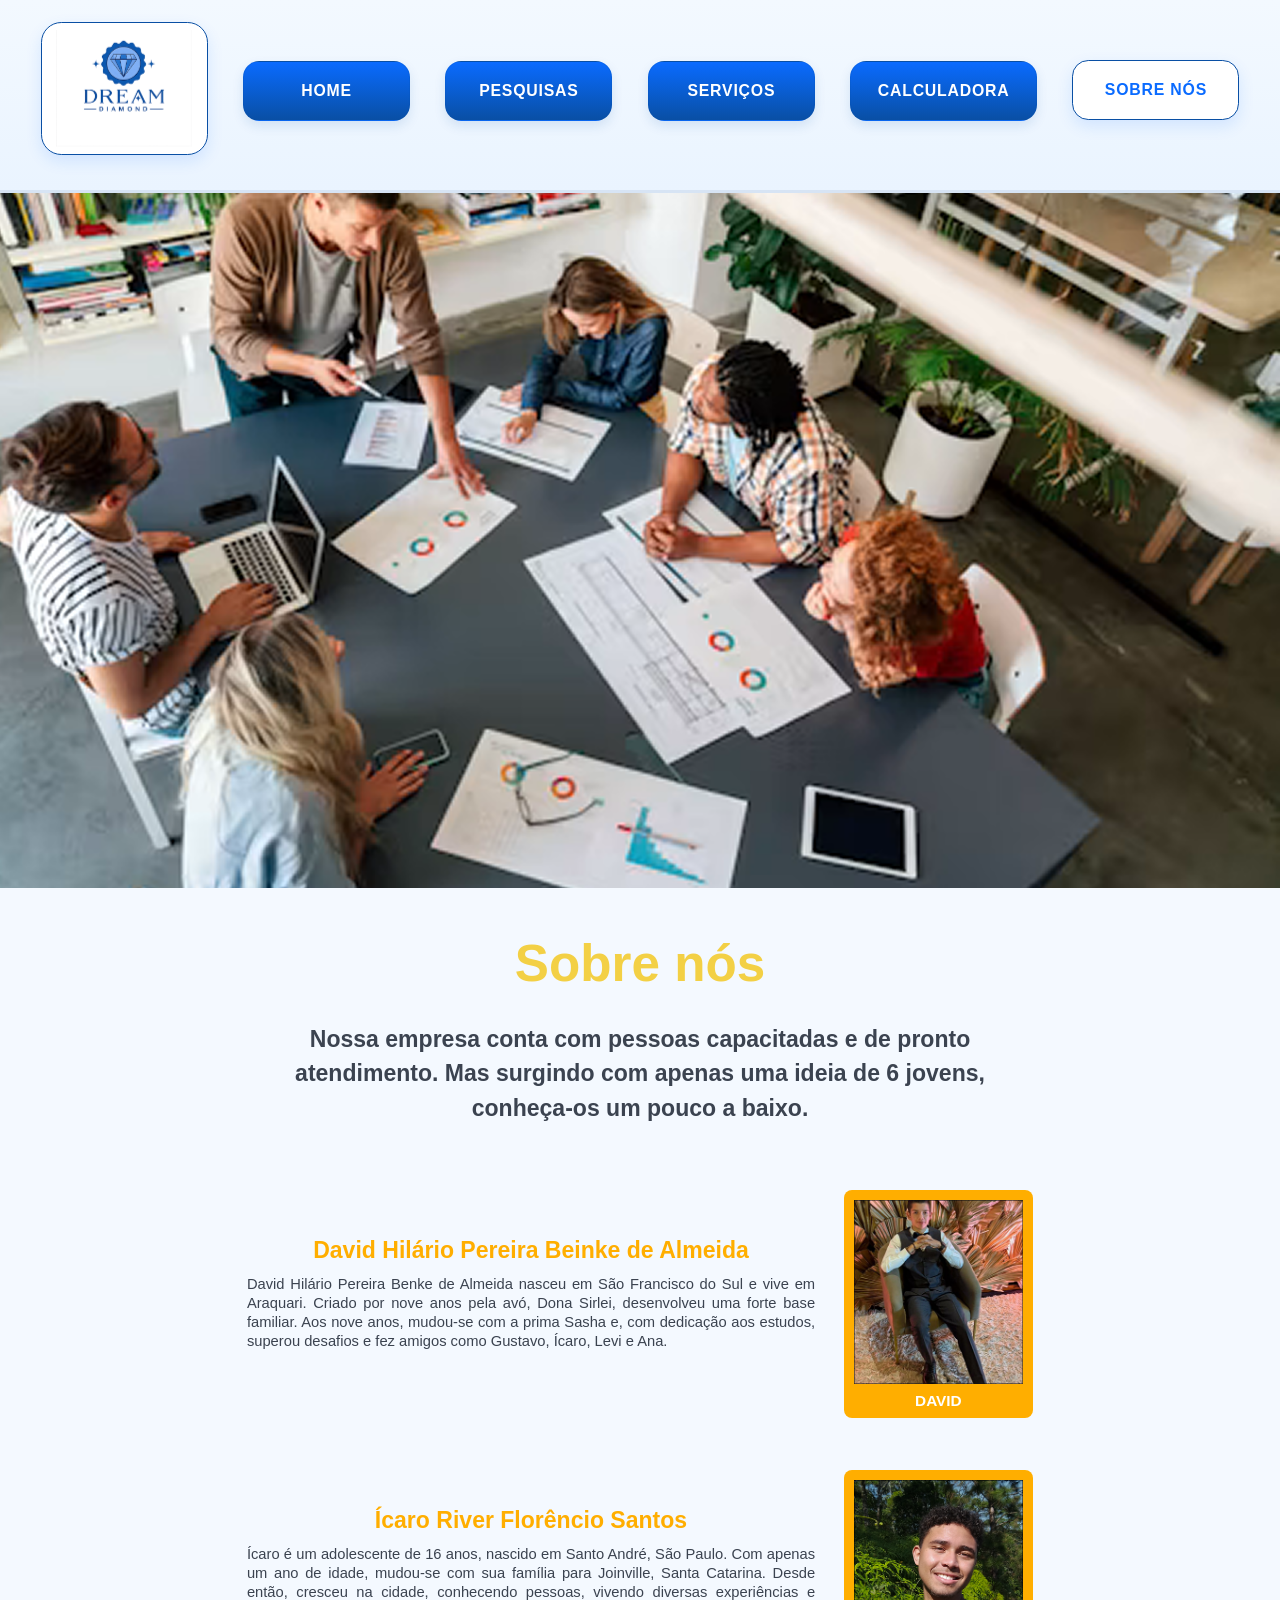
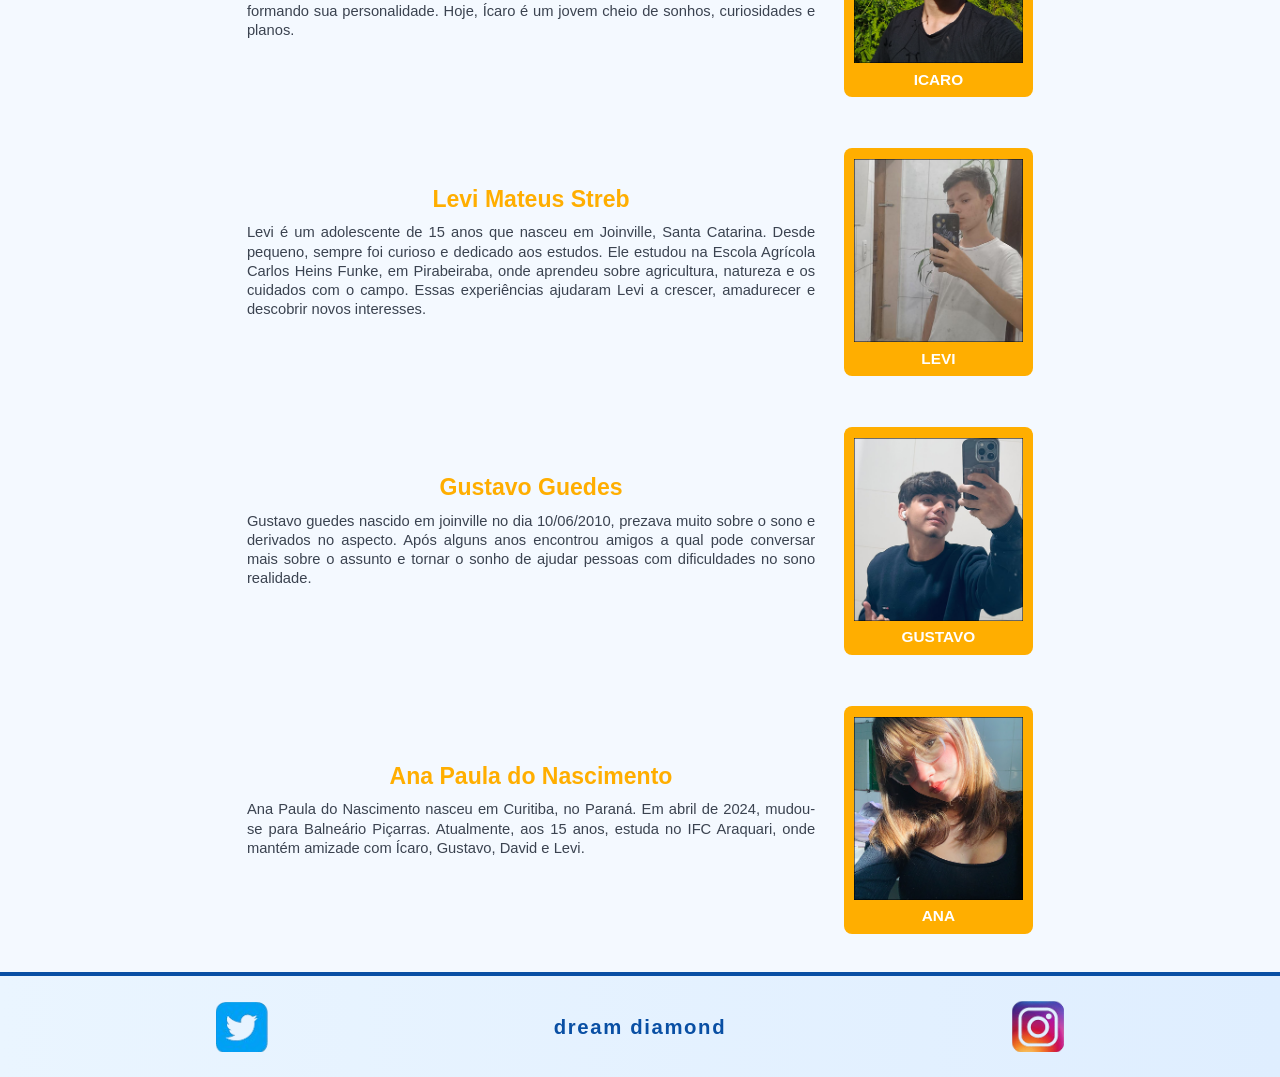
<file: sobreNos.html>
<!doctype html>
<html lang="pt-br">

<head>
    <meta charset="UTF-8" />
    <meta name="viewport" content="width=device-width, initial-scale=1.0" />
    <title>Página Sobre nós</title>
    <link rel="stylesheet" href="css/reset.css" />
    <link rel="stylesheet" href="css/Sobre-nos.css" />
</head>

<body>
    <header>
      <nav>
        <ul class="nav-list">
          <li class="logo-item">
            <a href="index.html" class="logo-link">
              <img src="Icones/logo.svg" alt="Logo Dream Diamond" />
            </a>
          </li>
          <li><a href="index.html" >HOME</a></li>
          <li><a href="pesquisas.html">PESQUISAS</a></li>
          <li><a href="servicos.html">SERVIÇOS</a></li>
          <li><a href="calculadora.html">CALCULADORA</a></li>
          <li><a href="sobreNos.html" class="ativo">SOBRE NÓS</a></li>
        </ul>
      </nav>
    </header>


    <main>
        <section>
            <div class="banner">
                <img src="Imagens/SobreNos/banner.png" alt="Banner Sobre Nós" />
            </div>

            <h1>Sobre nós</h1>

            <p class="texto">
                Nossa empresa conta com pessoas capacitadas e de pronto atendimento.
                Mas surgindo com apenas uma ideia de 6 jovens, conheça-os um pouco a
                baixo.
            </p>

            <ul class="sobrenos">
                <li>
                    <div>
                        <h2>David Hilário Pereira Beinke de Almeida</h2>

                        <p>
                            David Hilário Pereira Benke de Almeida nasceu em São Francisco
                            do Sul e vive em Araquari. Criado por nove anos pela avó, Dona
                            Sirlei, desenvolveu uma forte base familiar. Aos nove anos,
                            mudou-se com a prima Sasha e, com dedicação aos estudos, superou
                            desafios e fez amigos como Gustavo, Ícaro, Levi e Ana.
                        </p>
                    </div>
                    <div class="cards">
                        <img src="Imagens/SobreNos/david.png" alt="David" />

                        <p>DAVID</p>
                    </div>
                </li>

                <li>
                    <div>
                        <h2>Ícaro River Florêncio Santos</h2>

                        <p>
                            Ícaro é um adolescente de 16 anos, nascido em Santo André, São
                            Paulo. Com apenas um ano de idade, mudou-se com sua família para
                            Joinville, Santa Catarina. Desde então, cresceu na cidade,
                            conhecendo pessoas, vivendo diversas experiências e formando sua
                            personalidade. Hoje, Ícaro é um jovem cheio de sonhos,
                            curiosidades e planos.
                        </p>
                    </div>

                    <div class="cards">
                        <img src="Imagens/SobreNos/icaro.png" alt="Ícaro" />

                        <p>ICARO</p>
                    </div>
                </li>

                <li>
                    <div>
                        <h2>Levi Mateus Streb</h2>

                        <p>
                            Levi é um adolescente de 15 anos que nasceu em Joinville, Santa
                            Catarina. Desde pequeno, sempre foi curioso e dedicado aos
                            estudos. Ele estudou na Escola Agrícola Carlos Heins Funke, em
                            Pirabeiraba, onde aprendeu sobre agricultura, natureza e os
                            cuidados com o campo. Essas experiências ajudaram Levi a
                            crescer, amadurecer e descobrir novos interesses.
                        </p>
                    </div>

                    <div class="cards">
                        <img src="Imagens/SobreNos/levi.png" alt="Levi" />

                        <p>LEVI</p>
                    </div>
                </li>

                <li>
                    <div>
                        <h2>Gustavo Guedes</h2>

                        <p>
                            Gustavo guedes nascido em joinville no dia 10/06/2010, prezava
                            muito sobre o sono e derivados no aspecto. Após alguns anos
                            encontrou amigos a qual pode conversar mais sobre o assunto e
                            tornar o sonho de ajudar pessoas com dificuldades no sono
                            realidade.
                        </p>
                    </div>

                    <div class="cards">
                        <img src="Imagens/SobreNos/gustavo.png" alt="Gustavo" />

                        <p>GUSTAVO</p>
                    </div>
                </li>

                <li>
                    <div>
                        <h2>Ana Paula do Nascimento</h2>

                        <p>
                            Ana Paula do Nascimento nasceu em Curitiba, no Paraná. Em abril
                            de 2024, mudou-se para Balneário Piçarras. Atualmente, aos 15
                            anos, estuda no IFC Araquari, onde mantém amizade com Ícaro,
                            Gustavo, David e Levi.
                        </p>
                    </div>

                    <div class="cards">
                        <img src="Imagens/SobreNos/ana.png" alt="Ana" />

                        <p>ANA</p>
                    </div>
                </li>
            </ul>
        </section>
    </main>

      <footer>
      <div>
        <ul>
          <li>
            <a href="https://x.com/DreamDiamond_"><img src="Icones/Footer/twitter.svg" alt="twitter"></a>
          </li>
        </ul>
      </div>
      <p>dream diamond</p>
      <div>
        <ul>
          <li>
            <a href="https://www.instagram.com/dream.diamondifc/"><img src="Icones/Footer/instagram.svg" alt="instagram"></a>
          </li>
        </ul>
      </div>
    </footer>


</body>

</html>
</file>
<file: css/Index.css>
:root {
  --cor-azul-principal: #094fa4;
  --cor-hover-menu: #0a6bff;
  --cor-titulo-banner: #ffae00;
  --cor-texto-banner: #0094ff;
  --cor-texto-principal: #3b4350;
  --cor-fundo-pagina: #f4f9ff;
}

/* === estilos globais === */
html {
  font-size: clamp(1rem, calc(0.5rem + 2vw), 1.625rem);
  text-align: center;
}

body {
  background: var(--cor-fundo-pagina);
  color: var(--cor-texto-principal);
  font-family: "Inter", sans-serif;
  line-height: 1.5;
}

img {
  display: block;
  max-width: 100%;
}

/* === header === */
header {
  background: linear-gradient(180deg, #f3f9ff 0%, #eaf4ff 100%);
  border-bottom: 3px solid rgba(9, 79, 164, 0.12);
  box-shadow: 0 4px 12px rgba(9, 79, 164, 0.06);
  padding: 0.8rem 0.75rem 1rem;
}

.nav-list {
  display: flex;
  flex-direction: column;
  align-items: center;
  justify-content: center;
  gap: 0.45rem;

}

.logo-item {
  width: 100%;
  display: flex;
  justify-content: center;
  margin-bottom: 0.2rem;
}

.logo-link {
  display: inline-flex;
  justify-content: center;
  align-items: center;
  padding: 0.35rem 0.7rem;
  border-radius: 1rem;
  background: #ffffff;
  border: 1px solid var(--cor-azul-principal);
  box-shadow: 0 6px 16px rgba(10, 107, 255, 0.12);
}

header img {
  width: 150px;
  margin: 0 auto;
}

header li {
  width: 100%;
}

header li a {
  display: block;
  width: 100%;
  background: linear-gradient(180deg, #0a6bff 0%, #094fa4 100%);
  color: #fff;
  padding: 0.6rem 0.75rem;
  border-radius: 0.8rem;
  border: 1px solid rgba(9, 79, 164, 0.18);
  font-size: 0.62rem;
  font-weight: 800;
  letter-spacing: 0.05em;
  text-align: center;
  box-shadow: 0 5px 12px rgba(9, 79, 164, 0.12);
  transition: transform 0.2s ease, box-shadow 0.2s ease, background 0.2s ease, color 0.2s ease;
}

header li a:hover , header li a.ativo {
  background: #ffffff;
  color: var(--cor-hover-menu);
  border-color: var(--cor-azul-principal);
  box-shadow: 0 6px 16px rgba(10, 107, 255, 0.12);
  transform: translateY(-1px);
}

/* === banner === */
.banner {
  padding: 1.5rem 0 0;
}

.banner-content {
  display: flex;
  flex-direction: column;
  align-items: center;
}

.banner h1 {
  color: var(--cor-titulo-banner);
  padding: 1vw 1vw 0.5vw;
  font-size: 1.5rem;
  font-weight: 800;
}

.banner p {
  color: var(--cor-texto-banner);
  padding: 0 1.2rem 1.2rem;
  max-width: 680px;
  font-weight: 600;
}

.banner img {
  width: min(95%, 760px);
  margin: 0 auto;
  padding: 0.75rem 0 1rem;
}

.banner::after,
.fatores::after {
  content: "";
  display: block;
  width: 85%;
  height: 1px;
  background: rgba(68, 68, 68, 0.7);
  margin: 1.5rem auto 0;
}

/* === fatores === */
.fatores {
  display: flex;
  flex-direction: column;
  align-items: center;
  justify-content: center;
  padding: 2rem 0 0;
}

.fatores h2 {
  padding: 0 1rem 1.5rem;
  max-width: 820px;
  text-align: center;
  color: var(--cor-texto-principal);
  font-weight: 700;
}

.fatores-grid {
  width: 100%;
  display: flex;
  flex-direction: column;
  align-items: center;
  gap: 1rem;
}

.div1,
.div2 {
  width: 100%;
  display: flex;
  flex-wrap: wrap;
  justify-content: center;
  gap: 1rem;
  list-style: none;
}

.fatores li {
  flex: 1 1 180px;
  max-width: 215px;
  min-height: 220px;
  display: flex;
  flex-direction: column;
  align-items: center;
  justify-content: flex-start;
  text-align: center;
  gap: 0.8rem;
  font-size: 0.72rem;
  padding: 1.2rem 1rem;
  background: #fff;
  border-radius: 20px;
  box-shadow: 0 8px 20px rgba(9, 79, 164, 0.12);
  transition: transform 0.2s ease;
  margin: 0.5rem;
}

.fatores li:hover {
  transform: scale(1.04);
}

.fatores li img {
  width: 110px;
  height: 110px;
  object-fit: contain;
}

.fatores li p {
  display: flex;
  align-items: center;
  justify-content: center;
  flex: 1;
  line-height: 1.4;
  color: var(--cor-texto-principal);
}

/* === pesquisas === */
.pesquisas {
  display: flex;
  flex-direction: column;
  gap: 1rem;
  padding: 2rem 1rem 3rem;
}

.pesquisa-item {
  background: #fff;
  border-radius: 1rem;
  box-shadow: 0 8px 20px rgba(91, 103, 117, 0.08);
  overflow: hidden;
}

.accordion-toggle {
  width: 100%;
  display: flex;
  align-items: center;
  justify-content: space-between;
  gap: 1rem;
  background: transparent;
  border: none;
  cursor: pointer;
  text-align: left;
  padding: 1rem 1.2rem;
}

.accordion-title {
  display: block;
  font-size: 1.05rem;
  color: var(--cor-azul-principal);
  line-height: 1.3;
  font-weight: 700;
}

.seta {
  font-size: 1.4rem;
  color: var(--cor-azul-principal);
  transition: transform 0.2s ease;
}

.pesquisa-item.active .seta {
  transform: rotate(180deg);
}

.accordion-content {
  max-height: 0;
  overflow: hidden;
  transition: max-height 0.3s ease, padding 0.3s ease;
  padding: 0 1.2rem;
}

.pesquisa-item.active .accordion-content {
  max-height: 500px;
  padding: 0 1.2rem 1.2rem;
}

.accordion-content p {
  color: var(--cor-texto-principal);
  line-height: 1.6;
  margin-bottom: 1rem;
}

.accordion-content a {
  display: inline-block;
  background: var(--cor-azul-principal);
  color: #fff;
  padding: 0.45rem 0.9rem;
  border-radius: 999px;
  font-size: 0.84rem;
  font-weight: 600;
}

/* === footer === */
footer {
  display: flex;
  align-items: center;
  justify-content: space-between;
  gap: 0.8rem;
  padding: 0.9rem 1.1rem;
  background: linear-gradient(90deg, #eaf5ff 0%, #dfeeff 100%);
  border-top: 4px solid var(--cor-azul-principal);
}

footer > div {
  flex: 1;
  display: flex;
  justify-content: center;
  align-items: center;
}

footer ul {
  display: flex;
  align-items: center;
  justify-content: center;
  gap: 1.25rem;
  list-style: none;
  width: 100%;
}

footer li {
  display: flex;
  align-items: center;
  justify-content: center;
  width: auto;
}

footer a {
  display: inline-flex;
  align-items: center;
  justify-content: center;
  transition: transform 0.2s ease;
}

footer a:hover {
  transform: translateY(-1px);
}

footer img {
  width: 32px;
  min-width: 32px;
  height: auto;
  display: block;
}

footer p {
  flex: 1;
  margin: 0;
  font-weight: 700;
  text-transform: lowercase;
  color: var(--cor-azul-principal);
  letter-spacing: 0.08em;
}

/* === media queries === */

@media (min-width: 1028px) {

  html {
    font-size: clamp(1rem, 0.55rem + 0.9vw, 1.5rem);
  }

  header {
    padding: 1.1rem 2rem 1.5rem;
  }

  .nav-list {
    flex-direction: row;
    gap: 1.75rem;
    justify-content: center;
    align-items: center;
  }

  header li a {
    min-width: 138px;
    padding: 0.85rem 1.3rem;
    font-size: 0.78rem;
  }

  footer {
    padding: 1.2rem 2.5rem;
  }

  footer ul {
    gap: 1.5rem;
  }

  footer a {
    width: 52px;
    height: 52px;
  }

  footer img {
    width: 52px;
    min-width: 52px;
  }

  footer p {
    font-size: 1rem;
  }
  
  .banner {
    padding-top: 2rem;
  }

  .banner h1 {
    font-size: 2.2rem;
  }

  .banner p {
    font-size: 1.05rem;
  }

  .fatores {
    padding-top: 2.5rem;
  }

  .fatores h2 {
    font-size: 1.45rem;
    margin-bottom: 0.5rem;
  }

  .fatores-grid {
    width: min(960px, 90%);
    margin: 0 auto;
  }

  .div1,
  .div2 {
    flex-wrap: nowrap;
    gap: 1.2rem;
  }

  .fatores li {
    flex: 1 1 0;
    max-width: 240px;
    min-height: 240px;
  }

  .pesquisas {
    max-width: 980px;
    margin: 0 auto;
    padding: 2.5rem 1.5rem 3rem;
  }

  .accordion-title {
    font-size: 1.2rem;
  }


  .banner h1 {
    font-size: 2.8rem;
  }

  .banner p {
    max-width: 760px;
    font-size: 1.15rem;
  }

  .fatores li {
    max-width: 260px;
    min-height: 250px;
  }

  .pesquisas {
    padding: 3rem 1.75rem 4rem;
  }
}
</file>
<file: css/calculadora.css>
/* === variáveis === */
:root {
  --cor-azul-principal: #094fa4;
  --cor-hover-menu: #0a6bff;
  --cor-titulo-banner: #ffae00;
  --cor-texto-banner: #0094ff;
  --cor-texto-principal: #3b4350;
  --cor-fundo-pagina: #f4f9ff;
}

/* ================================
   RESET / CONFIGURAÇÕES GERAIS
================================ */
* {
    box-sizing: border-box;
}
main{
    flex: 1;
}
html {
  font-size: clamp(1rem, calc(0.5rem + 2vw), 1.625rem);
  text-align: center;
}

body {
  background: var(--cor-fundo-pagina);
  color: var(--cor-texto-principal);
  font-family: "Inter", sans-serif;
  line-height: 1.5;
}

img {
  display: block;
  max-width: 100%;
}

/* === header === */
header {
  background: linear-gradient(180deg, #f3f9ff 0%, #eaf4ff 100%);
  border-bottom: 3px solid rgba(9, 79, 164, 0.12);
  box-shadow: 0 4px 12px rgba(9, 79, 164, 0.06);
  padding: 0.8rem 0.75rem 1rem;
}

.nav-list {
  display: flex;
  flex-direction: column;
  align-items: center;
  justify-content: center;
  gap: 0.45rem;

}

.logo-item {
  width: 100%;
  display: flex;
  justify-content: center;
  margin-bottom: 0.2rem;
}

.logo-link {
  display: inline-flex;
  justify-content: center;
  align-items: center;
  padding: 0.35rem 0.7rem;
  border-radius: 1rem;
  background: #ffffff;
  border: 1px solid var(--cor-azul-principal);
  box-shadow: 0 6px 16px rgba(10, 107, 255, 0.12);
}

header img {
  width: 150px;
  margin: 0 auto;
}

header li {
  width: 100%;
}

header li a {
  display: block;
  width: 100%;
  background: linear-gradient(180deg, #0a6bff 0%, #094fa4 100%);
  color: #fff;
  padding: 0.6rem 0.75rem;
  border-radius: 0.8rem;
  border: 1px solid rgba(9, 79, 164, 0.18);
  font-size: 0.62rem;
  font-weight: 800;
  letter-spacing: 0.05em;
  text-align: center;
  box-shadow: 0 5px 12px rgba(9, 79, 164, 0.12);
  transition: transform 0.2s ease, box-shadow 0.2s ease, background 0.2s ease, color 0.2s ease;
}

header li a:hover , header li a.ativo {
  background: #ffffff;
  color: var(--cor-hover-menu);
  border-color: var(--cor-azul-principal);
  box-shadow: 0 6px 16px rgba(10, 107, 255, 0.12);
  transform: translateY(-1px);
}


.banner {
    width: 100%;
    text-align: center;
    padding: 24px 20px 10px;
}

.banner h1 {
    margin: 0 auto 12px;
    max-width: 320px;
    color: #f2b900;
    font-size: 24px;
    line-height: 1.25;
    font-weight: 600;
}

.banner h2 {
    margin: 0 auto;
    width: 120px;
    height: 135px;
    display: flex;
    align-items: center;
    justify-content: center;
}

.banner h2 img {
    width: 120px;
    height: 135px;
    object-fit: contain;
}

.calcu {
    width: 100%;
    padding: 0 20px;
}

.calcu > div {
    width: 100%;
}

.calcu > div:first-child {
    border: 1px solid #cfcfcf;
    border-radius: 8px;
    padding: 16px 16px 18px;
    margin: 0 auto 16px;
    background: #fff;
}

.calcu > div:first-child > div {
    margin: 0 auto 16px;
    width: 180px;
}

#calcular {
    display: flex;
    width: 180px;
    height: 42px;
    align-items: center;
    justify-content: center;
    background: #f5cc32;
    border-radius: 6px;
    color: #222;
    font-size: 16px;
    font-weight: 700;
}

.calcu h1 {
    margin: 0 0 12px;
    text-align: center;
    font-size: 20px;
    font-weight: 600;
    color: #333;
}

.calcu > div:first-child h1 {
    font-size: 20px;
    margin-bottom: 12px;
}

.calcu h2 {
    margin: 12px 0 6px;
    font-size: 16px;
    line-height: 1.3;
    font-weight: 600;
    color: #333;
}

.calcu input {
    width: 100%;
    height: 42px;
    border: 1px solid #ddd;
    border-radius: 6px;
    background: #ededed;
    padding: 0 12px;
    outline: none;
    font-family: inherit;
    font-size: 16px;
    color: #333;
}

.calcu input::placeholder {
    color: #777;
}

.calcu input:focus {
    border-color: #f5cc32;
}

.calcu > div:nth-child(2) {
    border: 1px solid #cfcfcf;
    border-radius: 8px;
    padding: 16px;
    background: #fff;
}

.calcu > div:nth-child(2) h1 {
    margin-bottom: 10px;
    font-size: 20px;
}

.calcu > div:nth-child(2) h2 {
    margin: 0 0 10px;
    font-size: 15px;
    line-height: 1.4;
}

#resultadoSono {
    display: block;
    width: 100%;
    height: 300px;
    resize: none;
    overflow: auto;
    border: 0;
    outline: none;
    background: #fff;
    padding: 4px;
    font-family: Arial, sans-serif;
    font-size: 15px;
    line-height: 1.4;
    color: #222;
}


.tempo {
    display: none;
}

.devemos {
    width: calc(100% - 30px);
    margin: 28px auto 0;
    padding: 22px 12px 10px;
    border-top: 1px solid #d8d8d8;
}

.devemos h1 {
    margin: 0 0 16px;
    text-align: center;
    color: #f2b900;
    font-size: 24px;
    line-height: 1.2;
    font-weight: 600;
}

.devemos p {
    margin: 0 0 14px;
    font-size: 16px;
    line-height: 1.5;
    text-align: left;
    color: #333;
}

.devemos p a {
    color: #0068ad;
}

.devemos ul {
    list-style: none;
    margin: 14px 0 0;
    padding: 0;
    display: grid;
    grid-template-columns: repeat(2, 1fr);
    column-gap: 10px;
    row-gap: 12px;
}

.devemos li {
    position: relative;
    margin: 0;
    padding: 0 2px;
    font-size: 15px;
    line-height: 1.3;
    color: #f0b800;
    text-align: center;
}

.devemos li span {
    display: block;
    color: #333;
    font-weight: 600;
}

.devemos > h2 {
    display: none;
}

.fonte {
    width: calc(100% - 40px);
    margin: 7px auto 0;
    padding: 6px 0 10px;
    text-align: center;
}

.fonte h1 {
    display: inline;
    margin: 0;
    font-size: 4px;
    color: #666;
    font-weight: 600;
}

.fonte p {
    display: inline;
    margin: 0;
    font-size: 3.5px;
    color: #777;
    word-break: break-all;
}


/* === footer === */

footer {
  display: flex;
  align-items: center;
  justify-content: space-between;
  gap: 0.8rem;
  padding: 0.9rem 1.1rem;
  background: linear-gradient(90deg, #eaf5ff 0%, #dfeeff 100%);
  border-top: 4px solid var(--cor-azul-principal);
  margin: 2rem 0rem 0rem 0rem;
}

footer > div {
  flex: 1;
  display: flex;
  justify-content: center;
  align-items: center;
}

footer ul {
  display: flex;
  align-items: center;
  justify-content: center;
  gap: 1.25rem;
  list-style: none;
  width: 100%;
}

footer li {
  display: flex;
  align-items: center;
  justify-content: center;
  width: auto;
}

footer a {
  display: inline-flex;
  align-items: center;
  justify-content: center;
  transition: transform 0.2s ease;
}

footer a:hover {
  transform: translateY(-1px);
}

footer img {
  width: 32px;
  min-width: 32px;
  height: auto;
  display: block;
}

footer p {
  flex: 1;
  margin: 0;
  font-weight: 700;
  text-transform: lowercase;
  color: var(--cor-azul-principal);
  letter-spacing: 0.08em;
}


/* ================================
   TELA MAIOR
================================ */
@media (min-width: 500px) {
    body {
        font-size: 18px;
    }

    .banner {
        padding-top: 40px;
    }

    .banner h1 {
        font-size: 34px;
        max-width: 520px;
    }

    .banner h2,
    .banner h2 img {
        width: 170px;
        height: 190px;
    }

    .calcu {
        max-width: 720px;
        margin: auto;
        padding: 0 30px;
    }

    .calcu > div:first-child {
        padding: 24px;
    }

    #calcular {
        width: 220px;
        height: 48px;
        font-size: 18px;
    }

    .calcu > div:first-child > div {
        width: 220px;
    }

    .calcu h1,
    .calcu > div:first-child h1,
    .calcu > div:nth-child(2) h1 {
        font-size: 26px;
    }

    .calcu h2,
    .calcu > div:nth-child(2) h2 {
        font-size: 19px;
    }

    .calcu input {
        height: 48px;
        font-size: 19px;
    }

    #resultadoSono {
        height: 340px;
        font-size: 18px;
    }

    .devemos {
        max-width: 720px;
    }

    .devemos h1 {
        font-size: 30px;
    }

    .devemos p {
        font-size: 19px;
    }

    .devemos ul {
        grid-template-columns: repeat(3, 1fr);
    }

    .devemos li {
        font-size: 18px;
    }
}

@media (min-width: 1028px){

  html {
    font-size: clamp(1rem, 0.55rem + 0.9vw, 1.5rem);
  }

  header {
    padding: 1.1rem 2rem 1.5rem;
  }

  .nav-list {
    flex-direction: row;
    gap: 1.75rem;
    justify-content: center;
    align-items: center;
  }

  header li a {
    min-width: 138px;
    padding: 0.85rem 1.3rem;
    font-size: 0.78rem;
  }

  footer {
    padding: 1.2rem 2.5rem;
  }

  footer ul {
    gap: 1.5rem;
  }

  footer a {
    width: 52px;
    height: 52px;
  }

  footer img {
    width: 52px;
    min-width: 52px;
  }

  footer p {
    font-size: 1rem;
  }
}
</file>
<file: css/Pesquisas.css>
/* === variáveis === */
:root {
  --cor-azul-principal: #094fa4;
  --cor-hover-menu: #0a6bff;
  --cor-titulo-banner: #ffae00;
  --cor-texto-banner: #0094ff;
  --cor-texto-principal: #3b4350;
  --cor-fundo-pagina: #f4f9ff;
}

/* === estilos globais === */
html {
  font-size: clamp(1rem, calc(0.5rem + 2vw), 1.625rem);
  text-align: center;
}

body {
  background: var(--cor-fundo-pagina);
  color: var(--cor-texto-principal);
  font-family: "Inter", sans-serif;
  line-height: 1.5;
}

img {
  display: block;
  max-width: 100%;
}

/* === header === */
header {
  background: linear-gradient(180deg, #f3f9ff 0%, #eaf4ff 100%);
  border-bottom: 3px solid rgba(9, 79, 164, 0.12);
  box-shadow: 0 4px 12px rgba(9, 79, 164, 0.06);
  padding: 0.8rem 0.75rem 1rem;
}

.nav-list {
  display: flex;
  flex-direction: column;
  align-items: center;
  justify-content: center;
  gap: 0.45rem;

}

.logo-item {
  width: 100%;
  display: flex;
  justify-content: center;
  margin-bottom: 0.2rem;
}

.logo-link {
  display: inline-flex;
  justify-content: center;
  align-items: center;
  padding: 0.35rem 0.7rem;
  border-radius: 1rem;
  background: #ffffff;
  border: 1px solid var(--cor-azul-principal);
  box-shadow: 0 6px 16px rgba(10, 107, 255, 0.12);
}

header img {
  width: 150px;
  margin: 0 auto;
}

header li {
  width: 100%;
}

header li a {
  display: block;
  width: 100%;
  background: linear-gradient(180deg, #0a6bff 0%, #094fa4 100%);
  color: #fff;
  padding: 0.6rem 0.75rem;
  border-radius: 0.8rem;
  border: 1px solid rgba(9, 79, 164, 0.18);
  font-size: 0.62rem;
  font-weight: 800;
  letter-spacing: 0.05em;
  text-align: center;
  box-shadow: 0 5px 12px rgba(9, 79, 164, 0.12);
  transition: transform 0.2s ease, box-shadow 0.2s ease, background 0.2s ease, color 0.2s ease;
}

header li a:hover , header li a.ativo {
  background: #ffffff;
  color: var(--cor-hover-menu);
  border-color: var(--cor-azul-principal);
  box-shadow: 0 6px 16px rgba(10, 107, 255, 0.12);
  transform: translateY(-1px);
}

/* === pesquisas === */

.pesquisas{
    background: url(../Imagens/Pesquisas/img.pesquisas.png) center / cover no-repeat;
    height: 70vw;
    display: flex;
    align-items: center;
    justify-content: center;
    padding: 0 6vw;
}

.pesquisas h1{
    font-size: 1.5rem;
    line-height: 1.3;
    font-weight: 700;
    color: #FFA800;
}

/* === melhore === */

.melhore{
    padding: 2rem 4vw 0 4vw;
}

.melhore h2{
    font-size: 1.5rem;
    font-weight: 700;
    color: #F0A500;
    margin-bottom: 1rem;
}

.melhore ul{
    background-color: #A8D8FF;
    border-radius: 0.7rem;
    padding: 1rem 0.8rem;
    display: flex;
    flex-direction: column;
    gap: 0.8rem;
}

.melhore li{
    display: flex;
}

/* mobile: o card vira uma coluna e a ordem fica titulo > imagem > paragrafo */
.melhore li div{
    background-color: #ffffff;
    border-radius: 1.2rem;
    padding: 1rem;
    width: 100%;
    display: flex;
    flex-direction: column;
}

.melhore h3{
    order: 1;
    font-size: 1rem;
    font-weight: 500;
    line-height: 1.3;
    color: #F0A500;
    margin-bottom: 0.6rem;
}

.melhore img{
    order: 2;
    width: 4rem;
    height: 4rem;
    object-fit: contain;
    margin: 0 auto 0.6rem auto;
}

.melhore p{
    order: 3;
    font-size: 0.85rem;
    font-weight: 500;
    line-height: 1.35;
    color: #000000;
}

/* === divisor === */

.divisor{
    height: 1px;
    width: 84%;
    background-color: #333333;
    margin: 2rem auto 0 auto;
}

/* === estágios === */

.estagios{
    padding: 2rem 0 0 0;
}

.estagios h2{
    font-size: 1.4rem;
    font-weight: 600;
    line-height: 1.4;
    color: #E5A400;
    margin: 0 0 1.2rem 0;
}

.estagios ul{
    width: 90%;
    margin: 0 auto;
}

.estagios li{
    display: flex;
    align-items: center;
    background-color: #A8D8FF;
    border-radius: 0.9rem;
    padding: 0.5rem 0;
    margin-bottom: 0.9rem;
}

.estagios .title{
    display: block;
    box-sizing: border-box;
    width: 4rem;
    padding: 0.5rem 0 0.5rem 1rem;
    border-right: 1px solid #333333;
    font-size: 0.85rem;
    font-weight: 400;
    color: #000000;
    text-align: left;
}

.estagios li p{
    flex: 1;
    font-size: 0.85rem;
    font-weight: 400;
    line-height: 1.3;
    color: #000000;
    text-align: left;
    padding: 0 0.5rem 0 1rem;
}

.estagios > img{
    width: 95%;
    margin: 1rem auto 0 auto;
}

/* === section paralisia === */

.paralisia{
    padding: 2.5rem 0 0 0;
}

.paralisia h2{
    font-size: 1.4rem;
    font-weight: 700;
    line-height: 1.4;
    color: #F0A500;
    margin: 0 auto 1rem auto;
}

.paralisia > p{
    font-size: 0.9rem;
    font-weight: 500;
    line-height: 1.4;
    color: #000000;
    max-width: 90%;
    margin: 0 auto 1.5rem auto;
}

.paralisia ol{
    position: relative;
    width: 90%;
    margin: 0 auto;
    display: flex;
    flex-direction: column;
    gap: 1rem;
}

/* mobile: linha cinza vertical ligando os cards (fica atras deles) */
.paralisia ol::before{
    content: "";
    position: absolute;
    left: 50%;
    top: 0;
    bottom: 0;
    width: 1px;
    background-color: #999999;
}

.paralisia li{
    position: relative;
    background-color: #ffffff;
    border: 2px solid #A8D8FF;
    border-radius: 1.1rem;
    padding: 0.8rem 1rem;
}

.paralisia h3{
    font-size: 1.1rem;
    font-weight: 700;
    color: #F0A500;
    margin-bottom: 0.5rem;
}

.paralisia li p{
    font-size: 0.85rem;
    font-weight: 500;
    line-height: 1.35;
    color: #000000;
    
}

/* === footer === */

footer {
  display: flex;
  align-items: center;
  justify-content: space-between;
  gap: 0.8rem;
  padding: 0.9rem 1.1rem;
  background: linear-gradient(90deg, #eaf5ff 0%, #dfeeff 100%);
  border-top: 4px solid var(--cor-azul-principal);
  margin: 2rem 0rem 0rem 0rem;
}

footer > div {
  flex: 1;
  display: flex;
  justify-content: center;
  align-items: center;
}

footer ul {
  display: flex;
  align-items: center;
  justify-content: center;
  gap: 1.25rem;
  list-style: none;
  width: 100%;
}

footer li {
  display: flex;
  align-items: center;
  justify-content: center;
  width: auto;
}

footer a {
  display: inline-flex;
  align-items: center;
  justify-content: center;
  transition: transform 0.2s ease;
}

footer a:hover {
  transform: translateY(-1px);
}

footer img {
  width: 32px;
  min-width: 32px;
  height: auto;
  display: block;
}

footer p {
  flex: 1;
  margin: 0;
  font-weight: 700;
  text-transform: lowercase;
  color: var(--cor-azul-principal);
  letter-spacing: 0.08em;
}


/* === media queries === */

@media (min-width: 1028px){

    /* === header && footer === */

    html {
    font-size: clamp(1rem, 0.55rem + 0.9vw, 1.5rem);
  }

  header {
    padding: 1.1rem 2rem 1.5rem;
  }

  .nav-list {
    flex-direction: row;
    gap: 1.75rem;
    justify-content: center;
    align-items: center;
  }

  header li a {
    min-width: 138px;
    padding: 0.85rem 1.3rem;
    font-size: 0.78rem;
  }

  footer {
    padding: 1.2rem 2.5rem;
  }

  footer ul {
    gap: 1.5rem;
  }

  footer a {
    width: 52px;
    height: 52px;
  }

  footer img {
    width: 52px;
    min-width: 52px;
  }

  footer p {
    font-size: 1rem;
  }

    
    /* === pesquisas === */

    .pesquisas{
        height: 32vw;
        min-height: 280px;
        padding: 0 8vw;
    }

    .pesquisas h1{
        font-size: 2rem;
    }

    /* === melhore === */

    .melhore{
        padding: 3rem 4vw 0 4vw;
    }

    .melhore h2{
        font-size: 1.3rem;
        margin-bottom: 1rem;
    }

    .melhore ul{
        flex-direction: row;
        max-width: 1000px;
        margin: 0 auto;
        padding: 1.5rem 1rem;
        gap: 1rem;
        border-radius: 1rem;
    }

    .melhore li{
        flex: 1;
    }

    .melhore li div{
        display: block;
        padding: 1.2rem 1rem;
    }

    .melhore img{
        width: 100px;
        height: 100px;
        margin: 0 auto 0.6rem auto;
    }

    .melhore h3{
        font-size: 0.9rem;
    }

    .melhore p{
        font-size: 0.72rem;
    }

    /* === divisor === */

    .divisor{
        width: 85%;
        background-color: rgba(68, 68, 68, 0.7);
        margin: 2.5rem auto 0 auto;
    }

    /* === estágios === */

    .estagios{
        padding: 2.5rem 0 0 0;
    }

    .estagios h2{
        font-size: 1.3rem;
        margin: 0 0 1.5rem 0;
    }

    .estagios ul{
        width: 90%;
        max-width: 720px;
    }

    .estagios li{
        padding: 0.6rem 0;
    }

    .estagios .title{
        width: 4.5rem;
        padding: 0.5rem 0 0.5rem 1.3rem;
        font-size: 0.72rem;
    }

    .estagios li p{
        font-size: 0.72rem;
        padding: 0 0.8rem 0 1.5rem;
    }

    .estagios > img{
        width: 60%;
        max-width: 700px;
    }

    /* === paralisia === */

    .paralisia{
        padding: 3rem 0 0 0;
    }

    .paralisia h2{
        font-size: 1.3rem;
        max-width: 11rem;
        margin: 0 auto 1rem auto;
    }

    .paralisia > p{
        font-size: 0.8rem;
        max-width: 800px;
        margin: 0 auto 2rem auto;
    }

    .paralisia ol{
        position: relative;
        width: 90%;
        max-width: 1000px;
        margin: 0 auto;
        flex-direction: row;
        gap: 1.2rem;
        padding: 0;
    }

    /* desktop: a linha cinza fica horizontal, ligando os cards */
    .paralisia ol::before{
        content: "";
        position: absolute;
        left: 0;
        right: 0;
        top: 50%;
        bottom: auto;
        width: auto;
        height: 1px;
        background-color: #999999;
    }

    .paralisia li{
        position: relative;
        flex: 1;
        padding: 0.8rem 0.8rem 1rem 0.8rem;
    }

    .paralisia h3{
        font-size: 0.9rem;
        margin-bottom: 0.6rem;
    }

    .paralisia li p{
        font-size: 0.65rem;
    }

    
}
</file>
<file: css/Servicos.css>
/* === variáveis === */
:root {
  --cor-azul-principal: #094fa4;
  --cor-hover-menu: #0a6bff;
  --cor-titulo-banner: #ffae00;
  --cor-texto-banner: #0094ff;
  --cor-texto-principal: #3b4350;
  --cor-fundo-pagina: #f4f9ff;
}

/* === estilos globais === */
html {
  font-size: clamp(1rem, calc(0.5rem + 2vw), 1.625rem);
  text-align: center;
}

body {
  background: var(--cor-fundo-pagina);
  color: var(--cor-texto-principal);
  font-family: "Inter", sans-serif;
  line-height: 1.5;
}

img {
  display: block;
  max-width: 100%;
}

/* === header === */
header {
  background: linear-gradient(180deg, #f3f9ff 0%, #eaf4ff 100%);
  border-bottom: 3px solid rgba(9, 79, 164, 0.12);
  box-shadow: 0 4px 12px rgba(9, 79, 164, 0.06);
  padding: 0.8rem 0.75rem 1rem;
}

.nav-list {
  display: flex;
  flex-direction: column;
  align-items: center;
  justify-content: center;
  gap: 0.45rem;
  list-style: none;
}

.logo-item {
  width: 100%;
  display: flex;
  justify-content: center;
  margin-bottom: 0.2rem;
}

.logo-link {
  display: inline-flex;
  justify-content: center;
  align-items: center;
  padding: 0.35rem 0.7rem;
  border-radius: 1rem;
  background: #ffffff;
  border: 1px solid var(--cor-azul-principal);
  box-shadow: 0 6px 16px rgba(10, 107, 255, 0.12);
}

header img {
  width: 150px;
  margin: 0 auto;
}

header li {
  width: 100%;
}

header li a {
  display: block;
  width: 100%;
  background: linear-gradient(180deg, #0a6bff 0%, #094fa4 100%);
  color: #fff;
  padding: 0.6rem 0.75rem;
  border-radius: 0.8rem;
  border: 1px solid rgba(9, 79, 164, 0.18);
  font-size: 0.62rem;
  font-weight: 800;
  letter-spacing: 0.05em;
  text-align: center;
  box-shadow: 0 5px 12px rgba(9, 79, 164, 0.12);
  transition: transform 0.2s ease, box-shadow 0.2s ease, background 0.2s ease, color 0.2s ease;
}

header li a:hover , header a.ativo {
  background: #ffffff;
  color: var(--cor-hover-menu);
  border-color: var(--cor-azul-principal);
  box-shadow: 0 6px 16px rgba(10, 107, 255, 0.12);
  transform: translateY(-1px);
}

/* =====================================
CONFIGURAÇÕES GERAIS
===================================== */

* {
margin: 0;
padding: 0;
box-sizing: border-box;
}

l {
  font-size: clamp(1rem, calc(0.5rem + 2vw), 1.625rem);
  text-align: center;
}

body {
  background: var(--cor-fundo-pagina);
  color: var(--cor-texto-principal);
  font-family: "Inter", sans-serif;
  line-height: 1.5;
}

img {
  display: block;
  max-width: 100%;
}

header {
  background: linear-gradient(180deg, #f3f9ff 0%, #eaf4ff 100%);
  border-bottom: 3px solid rgba(9, 79, 164, 0.12);
  box-shadow: 0 4px 12px rgba(9, 79, 164, 0.06);
  padding: 0.8rem 0.75rem 1rem;
}

.nav-list {
  display: flex;
  flex-direction: column;
  align-items: center;
  justify-content: center;
  gap: 0.45rem;
  list-style: none;
}

.logo-item {
  width: 100%;
  display: flex;
  justify-content: center;
  margin-bottom: 0.2rem;
}

.logo-link {
  display: inline-flex;
  justify-content: center;
  align-items: center;
  padding: 0.35rem 0.7rem;
  border-radius: 1rem;
  background: #ffffff;
  border: 1px solid var(--cor-azul-principal);
  box-shadow: 0 6px 16px rgba(10, 107, 255, 0.12);
}

header img {
  width: 150px;
  margin: 0 auto;
}

header li {
  width: 100%;
}

header li a {
  display: block;
  width: 100%;
  background: linear-gradient(180deg, #0a6bff 0%, #094fa4 100%);
  color: #fff;
  padding: 0.6rem 0.75rem;
  border-radius: 0.8rem;
  border: 1px solid rgba(9, 79, 164, 0.18);
  font-size: 0.62rem;
  font-weight: 800;
  letter-spacing: 0.05em;
  text-align: center;
  box-shadow: 0 5px 12px rgba(9, 79, 164, 0.12);
  transition: transform 0.2s ease, box-shadow 0.2s ease, background 0.2s ease, color 0.2s ease;
}

header li a:hover , header a.ativo {
  background: #ffffff;
  color: var(--cor-hover-menu);
  border-color: var(--cor-azul-principal);
  box-shadow: 0 6px 16px rgba(10, 107, 255, 0.12);
  transform: translateY(-1px);
}

/* === trabalhos === */
nossos-trabalhos {
width: 100%;
display: flex;
justify-content: center;
padding: 60px 0;
}

.trabalho {
width: 90%;
max-width: 900px;

background-color: white;
border-radius: 10px;
overflow: hidden;
}


.trabalho img {
width: 100%;
height: 350px;

object-fit: cover;
object-position: center;

display: block;
}

.banner-text{
padding: 35px;
}

.banner-text {
color: #c9a45c;
font-size: 32px;
margin-bottom: 25px;
}

.texto-trabalho p {
font-size: 18px;
line-height: 1.6;
color: #333;

}


/* === introdução === */
.introducao {
padding: 25px 35px;
background-color: #f8f7f2;
}

.introducao p {
color: #2e97ff;
font-size: 19px;
max-width: 600px;
line-height: 1.4;
}


/* === etapas === */
.etapas {
display: flex;
justify-content: space-around;
align-items: flex-start;
gap: 15px;
padding: 25px 20px 35px;
background-color: #f8f7f2;
}

.etapa {
flex: 1;
max-width: 180px;
text-align: center;
display: flex;
flex-direction: column;
align-items: center;
gap: 10px;
}

.imagem-etapa {
width: 95px;
height: 95px;
border-radius: 50%;
overflow: hidden;
border: 1px solid #b9c9d0;
}

.imagem-etapa img {
width: 100%;
height: 100%;
object-fit: cover;
}

.etapa p {
color: #253e55;
font-size: 11px;
line-height: 1.4;
}

.etapa strong {
font-weight: bold;
}

/* === planos === */
.planos {
padding: 35px 30px;
background-color: #f8f7f2;
}

.planos h2 {
color: #b99a4d;
font-size: 22px;
margin-bottom: 15px;
}

.container-planos {
display: flex;
justify-content: center;
align-items: stretch;
gap: 25px;
flex-wrap: wrap;
}


.card-plano {
flex: 1;
min-width: 230px;
max-width: 360px;
padding: 20px;
border: 1px solid #c6c6c0;
border-radius: 15px;
background-color: #faf9f5;
transition: 0.3s;
}

.card-plano:hover {
transform: translateY(-4px);
box-shadow: 0 5px 15px rgba(0, 0, 0, 0.10);
}


.cabecalho-plano {
display: flex;
align-items: center;
gap: 12px;
margin-bottom: 15px;
}

.cabecalho-plano img {
width: 55px;
height: 55px;
object-fit: contain;
}

.cabecalho-plano h3 {
color: #30445a;
font-size: 17px;
}

.cabecalho-plano p {
color: #333;
font-size: 13px;
font-weight: bold;
}


.card-plano ul {
list-style: none;
margin: 12px 0 18px;
}

.card-plano li {
color: #333;
font-size: 12px;
margin-bottom: 7px;
padding-left: 18px;
position: relative;
}

.card-plano li::before {
content: "●";
color: #4b8790;
position: absolute;
left: 0;
}

/* BOTÕES DOS PLANOS */

.card-plano button {
display: block;
font-weight: bold;
cursor: pointer;
transition: 0.3s;
}

.card-plano button:hover {
background-color: #d4ad4e;
color: #183c60;
}

.card-plano:nth-child(2) button {
background-color: #c9a447;
}

.card-plano:nth-child(2) button:hover {
background-color: #183d65;
color: white;
}

/* === feedback === */
.feedback {
  width: 100%;
  padding: 25px 30px;
  background-color: #f8f7f2;
}

.feedback h2 {
  color: #b99a4d;
  font-size: 22px;
  margin-bottom: 5px;
}

.feedback > p {
  color: #333;
  font-size: 14px;
  margin-bottom: 25px;
}

/* === caixa de feedback === */
.caixa-feedback {
  width: 100%;
  min-height: 500px;
  margin: 0 auto;
  border: 1px solid #b9c4c9;
  background-color: #fff;
  display: flex;
  flex-direction: column;
  justify-content: space-between;
}

.icones-feedback {
  display: flex;
  align-items: center;
  gap: 10px;
  padding: 12px 14px;
  border-bottom: 1px solid #dce7ee;
  background: linear-gradient(90deg, #edf7fd, #f8fbfd);
}

.icones-feedback button {
  width: 44px;
  height: 44px;
  display: inline-flex;
  align-items: center;
  justify-content: center;
  border: 1px solid #a9d1e5;
  border-radius: 50%;
  background: #ffffff;
  box-shadow: 0 3px 8px rgba(24, 61, 101, 0.10);
  padding: 7px;
  cursor: pointer;
  transition: transform 0.2s ease, background 0.2s ease, box-shadow 0.2s ease;
}

.icones-feedback button:hover {
  transform: translateY(-2px);
  box-shadow: 0 6px 12px rgba(24, 61, 101, 0.16);
}

.icones-feedback button.ativo[data-avaliacao="positivo"] {
  border-color: #58a66b;
  background: #dcf4e2;
  box-shadow: 0 0 0 3px rgba(88, 166, 107, 0.16);
}

.icones-feedback button.ativo[data-avaliacao="negativo"] {
  border-color: #c66a6a;
  background: #f7dddd;
  box-shadow: 0 0 0 3px rgba(198, 106, 106, 0.16);
}

.icones-feedback img {
  width: 26px;
  height: 26px;
  object-fit: contain;
}

.icones-feedback span {
  min-width: 118px;
  margin-left: auto;
  border: 1px solid #bed7e6;
  border-radius: 999px;
  color: #183c60;
  background: #ffffff;
  box-shadow: 0 2px 6px rgba(24, 61, 101, 0.08);
  padding: 7px 12px;
  font-size: 12px;
  font-weight: 800;
  letter-spacing: 0.03em;
}

.icones-feedback span::before {
  content: "◆  ";
  color: #c9a447;
}

.comentarios-lista {
  flex: 1;
  width: 100%;
  max-height: 390px;
  overflow-y: auto;
  padding: 16px;
  background: #ffffff;
}

.comentario-item {
  display: grid;
  grid-template-columns: 48px 1fr;
  gap: 12px;
  margin-bottom: 12px;
  padding: 14px;
  border: 1px solid #dfeaf1;
  border-left: 4px solid #a9d1e5;
  border-radius: 12px;
  background: #f7fafc;
  box-shadow: 0 4px 12px rgba(24, 61, 101, 0.08);
  text-align: left;
}

.comentario-item img {
  width: 48px;
  height: 48px;
  border: 3px solid #ffffff;
  border-radius: 50%;
  object-fit: cover;
  background: #dcecf5;
  box-shadow: 0 2px 8px rgba(24, 61, 101, 0.14);
}

.comentario-cabecalho {
  display: flex;
  justify-content: space-between;
  align-items: center;
  gap: 8px;
  margin-bottom: 7px;
  font-size: 12px;
  color: #183c60;
}

.comentario-cabecalho time {
  font-weight: 700;
}

.comentario-avaliacao {
  border-radius: 999px;
  padding: 4px 9px;
  font-size: 11px;
  font-weight: 800;
}

.comentario-avaliacao.positivo {
  border: 1px solid #b5dfbe;
  background: #e3f5e7;
  color: #227233;
}

.comentario-avaliacao.negativo {
  border: 1px solid #e5bcbc;
  background: #fae8e8;
  color: #963232;
}

.comentario-avaliacao.neutro {
  border: 1px solid #d2d8db;
  background: #eef1f2;
  color: #555;
}

.comentario-texto {
  margin: 0;
  font-size: 14px;
  line-height: 1.45;
  color: #333;
  overflow-wrap: anywhere;
}

/* === formulário de feedback === */
.caixa-feedback form {
  display: flex;
  align-items: center;
  gap: 12px;
  width: 100%;
  margin-top: auto;
  padding: 14px;
  border-top: 1px solid #91bdd4;
  background: linear-gradient(90deg, #cce7f6, #b4d8ed);
}

.caixa-feedback form img {
  width: 44px;
  height: 44px;
  flex: 0 0 44px;
  border: 3px solid #ffffff;
  border-radius: 50%;
  object-fit: cover;
  background: #f2f7fa;
  box-shadow: 0 3px 9px rgba(24, 61, 101, 0.16);
}

.caixa-feedback input {
  flex: 1;
  min-width: 0;
  height: 44px;
  border: 1px solid transparent;
  border-radius: 999px;
  padding: 0 16px;
  background: #ffffff;
  box-shadow: 0 2px 7px rgba(24, 61, 101, 0.10);
  outline: none;
  transition: border 0.2s ease, box-shadow 0.2s ease;
}

.caixa-feedback input:focus {
  border-color: #68a6c7;
  box-shadow: 0 0 0 3px rgba(104, 166, 199, 0.18);
}

.caixa-feedback form button {
  min-width: 82px;
  height: 44px;
  border: none;
  border-radius: 999px;
  background: #183d65;
  color: #ffffff;
  padding: 0 16px;
  font-size: 12px;
  font-weight: 800;
  letter-spacing: 0.04em;
  cursor: pointer;
  box-shadow: 0 4px 10px rgba(24, 61, 101, 0.20);
  transition: transform 0.2s ease, background 0.2s ease;
}

.caixa-feedback form button:hover {
  transform: translateY(-1px);
  background: #0f2f50;
}

/* === footer === */
footer {
  display: flex;
  align-items: center;
  justify-content: space-between;
  gap: 0.8rem;
  width: 100%;
  padding: 0.9rem 1.1rem;
  background: linear-gradient(90deg, #eaf5ff 0%, #dfeeff 100%);
  border-top: 4px solid var(--cor-azul-principal);
}

footer > div {
  flex: 1;
  display: flex;
  justify-content: center;
  align-items: center;
}

footer ul {
  display: flex;
  align-items: center;
  justify-content: center;
  gap: 1.25rem;
  width: 100%;
  list-style: none;
}

footer li {
  display: flex;
  align-items: center;
  justify-content: center;
}

footer a {
  display: inline-flex;
  align-items: center;
  justify-content: center;
  transition: transform 0.2s ease;
}

footer a:hover {
  transform: translateY(-1px);
}

footer img {
  width: 32px;
  min-width: 32px;
  height: auto;
  display: block;
}

footer p {
  flex: 1;
  margin: 0;
  color: var(--cor-azul-principal);
  font-weight: 700;
  letter-spacing: 0.08em;
  text-transform: lowercase;
}

@media (max-width: 700px) {
  .icones-feedback {
    gap: 7px;
    padding: 10px;
  }

  .icones-feedback button {
    width: 40px;
    height: 40px;
  }

  .icones-feedback img {
    width: 23px;
    height: 23px;
  }

  .icones-feedback span {
    min-width: auto;
    padding: 7px 9px;
    font-size: 10px;
  }

  .comentarios-lista {
    max-height: 300px;
    padding: 10px;
  }

  .comentario-item {
    grid-template-columns: 40px 1fr;
    gap: 8px;
    padding: 10px;
  }

  .comentario-item img {
    width: 40px;
    height: 40px;
  }

  .comentario-cabecalho {
    align-items: flex-start;
    flex-direction: column;
  }

  .caixa-feedback form {
    gap: 7px;
    padding: 10px;
  }

  .caixa-feedback form img {
    width: 38px;
    height: 38px;
    flex-basis: 38px;
  }

  .caixa-feedback input {
    height: 40px;
    padding: 0 12px;
  }

  .caixa-feedback form button {
    min-width: 68px;
    height: 40px;
    padding: 0 10px;
  }
}

@media (min-width: 1028px) {

  html {
    font-size: clamp(1rem, 0.55rem + 0.9vw, 1.5rem);
  }

  header {
    padding: 1.1rem 2rem 1.5rem;
  }

  .nav-list {
    flex-direction: row;
    gap: 1.75rem;
    justify-content: center;
    align-items: center;
  }

  header li a {
    min-width: 138px;
    padding: 0.85rem 1.3rem;
    font-size: 0.78rem;
  }

  footer {
    padding: 1.2rem 2.5rem;
  }

  footer ul {
    gap: 1.5rem;
  }

  footer a {
    width: 52px;
    height: 52px;
  }

  footer img {
    width: 52px;
    min-width: 52px;
  }

  footer p {
    font-size: 1rem;
  }
}
</file>
<file: css/Sobre-nos.css>
/* === variáveis === */
:root {
  --cor-azul-principal: #094fa4;
  --cor-hover-menu: #0a6bff;
  --cor-titulo-banner: #ffae00;
  --cor-texto-banner: #0094ff;
  --cor-texto-principal: #3b4350;
  --cor-fundo-pagina: #f4f9ff;
}

/* === estilos globais === */
html {
  font-size: clamp(1rem, calc(0.5rem + 2vw), 1.625rem);
  text-align: center;
}

body {
  background: var(--cor-fundo-pagina);
  color: var(--cor-texto-principal);
  font-family: "Inter", sans-serif;
  line-height: 1.5;
}

img {
  display: block;
  max-width: 100%;
}

/* === header === */

header {
  background: linear-gradient(180deg, #f3f9ff 0%, #eaf4ff 100%);
  border-bottom: 3px solid rgba(9, 79, 164, 0.12);
  box-shadow: 0 4px 12px rgba(9, 79, 164, 0.06);
  padding: 0.8rem 0.75rem 1rem;
}

.nav-list {
  display: flex;
  flex-direction: column;
  align-items: center;
  justify-content: center;
  gap: 0.45rem;

}

.logo-item {
  width: 100%;
  display: flex;
  justify-content: center;
  margin-bottom: 0.2rem;
}

.logo-link {
  display: inline-flex;
  justify-content: center;
  align-items: center;
  padding: 0.35rem 0.7rem;
  border-radius: 1rem;
  background: #ffffff;
  border: 1px solid var(--cor-azul-principal);
  box-shadow: 0 6px 16px rgba(10, 107, 255, 0.12);
}

header img {
  width: 150px;
  margin: 0 auto;
}

header li {
  width: 100%;
}

header li a {
  display: block;
  width: 100%;
  background: linear-gradient(180deg, #0a6bff 0%, #094fa4 100%);
  color: #fff;
  padding: 0.6rem 0.75rem;
  border-radius: 0.8rem;
  border: 1px solid rgba(9, 79, 164, 0.18);
  font-size: 0.62rem;
  font-weight: 800;
  letter-spacing: 0.05em;
  text-align: center;
  box-shadow: 0 5px 12px rgba(9, 79, 164, 0.12);
  transition: transform 0.2s ease, box-shadow 0.2s ease, background 0.2s ease, color 0.2s ease;
}

header li a:hover , header li a.ativo {
  background: #ffffff;
  color: var(--cor-hover-menu);
  border-color: var(--cor-azul-principal);
  box-shadow: 0 6px 16px rgba(10, 107, 255, 0.12);
  transform: translateY(-1px);
}

/* === sobre nós === */

.banner img {
  width: 100%;
  background-color: #f3d045;
}

main section h1 {
  color: #F3D045;
  padding: 25px 0 15px 0;
  text-align: center;
  font-size: 8vw;
  font-weight: 700;
}

main section p.texto {
  text-align: center;
  font-size: 4.2vw;
  font-weight: 700;
  padding: 0 30px 30px 30px;
}

/* === lista dos participantes === */

.sobrenos {
  list-style: none;
  padding: 0 15px;
}

.sobrenos li {

  gap: 10px;
  padding: 10px 0;
  margin-bottom: 18px;
}

.sobrenos li div {
  width: 90%;
  margin: auto;
}

main section ul li div h2 {
  color: #ffae00;
  font-size: 1.3rem;
  text-align: center;
  padding-bottom: 6px;
  font-weight: 700;
  line-height: 1.2;
}

main section ul li div p {
  text-align: justify;
  font-size: 0.9rem;
  margin: 0;
  line-height: 1.3;
  padding: 0 0 20px 0;
  
}



.sobrenos li div.cards {
  background-color: #FFAE00;
  padding: 8px 8px 6px 8px;
  border-radius: 6px;
  transition: all 0.3s ease;
  width: 77%;
}

.sobrenos li div.cards p{
  padding: 0;
}


.cards img {
  width: 100%;
}

div.cards p {
  text-align: center;
  color: white;
  font-weight: 700;
  font-size: 0.75rem;
  margin-top: 6px;
}

/* === footer === */

footer {
  display: flex;
  align-items: center;
  justify-content: space-between;
  gap: 0.8rem;
  padding: 0.9rem 1.1rem;
  background: linear-gradient(90deg, #eaf5ff 0%, #dfeeff 100%);
  border-top: 4px solid var(--cor-azul-principal);
}

footer > div {
  flex: 1;
  display: flex;
  justify-content: center;
  align-items: center;
}

footer ul {
  display: flex;
  align-items: center;
  justify-content: center;
  gap: 1.25rem;
  list-style: none;
  width: 100%;
}

footer li {
  display: flex;
  align-items: center;
  justify-content: center;
  width: auto;
}

footer a {
  display: inline-flex;
  align-items: center;
  justify-content: center;
  transition: transform 0.2s ease;
}

footer a:hover {
  transform: translateY(-1px);
}

footer img {
  width: 32px;
  min-width: 32px;
  height: auto;
  display: block;
}

footer p {
  flex: 1;
  margin: 0;
  font-weight: 700;
  text-transform: lowercase;
  color: var(--cor-azul-principal);
  letter-spacing: 0.08em;
}


/* === media queries === */

@media only screen and (min-width: 1028px) {

  html {
    font-size: clamp(1rem, 0.55rem + 0.9vw, 1.5rem);
  }

  header {
    padding: 1.1rem 2rem 1.5rem;
  }

  .nav-list {
    flex-direction: row;
    gap: 1.75rem;
    justify-content: center;
    align-items: center;
  }

  header li a {
    min-width: 138px;
    padding: 0.85rem 1.3rem;
    font-size: 0.78rem;
  }

  footer {
    padding: 1.2rem 2.5rem;
  }

  footer ul {
    gap: 1.5rem;
  }

  footer a {
    width: 52px;
    height: 52px;
  }

  footer img {
    width: 52px;
    min-width: 52px;
  }

  footer p {
    font-size: 1rem;
  }


  /* === SOBRE NÓS  ====== */

  main section h1 {
    font-size: 4vw;
    padding: 3vw 0 1.5vw 0;
  }

  main section p.texto {
    font-size: 1.8vw;
    padding: 0;
    margin: 0 20vw 4vw 20vw;
  }

  /* === LISTA DOS PARTICIPANTES ======== */

  .sobrenos li {
    gap: 2vw;
    padding: 1vw 0;
    margin: 0 18vw 2vw 18vw;
      display: flex;
  justify-content: space-between;
  align-items: center;
  }

  .sobrenos li div {
    width: 72%;
  }

  main section ul li div h2 {
    font-size: 1.8vw;
    padding-bottom: 0.8vw;
  }

  main section ul li div p {
    font-size: 1.15vw;
  }

  .sobrenos li div.cards {
    padding: 0.8vw 0.8vw 0.6vw 0.8vw;
    border-radius: 8px;
    width: 24%;
  }

  .cards:hover {
    transform: scale(1.08);
  }

  div.cards p {
    font-size: 1.2vw;
    margin-top: 0.5vw;
  }

}
</file>
